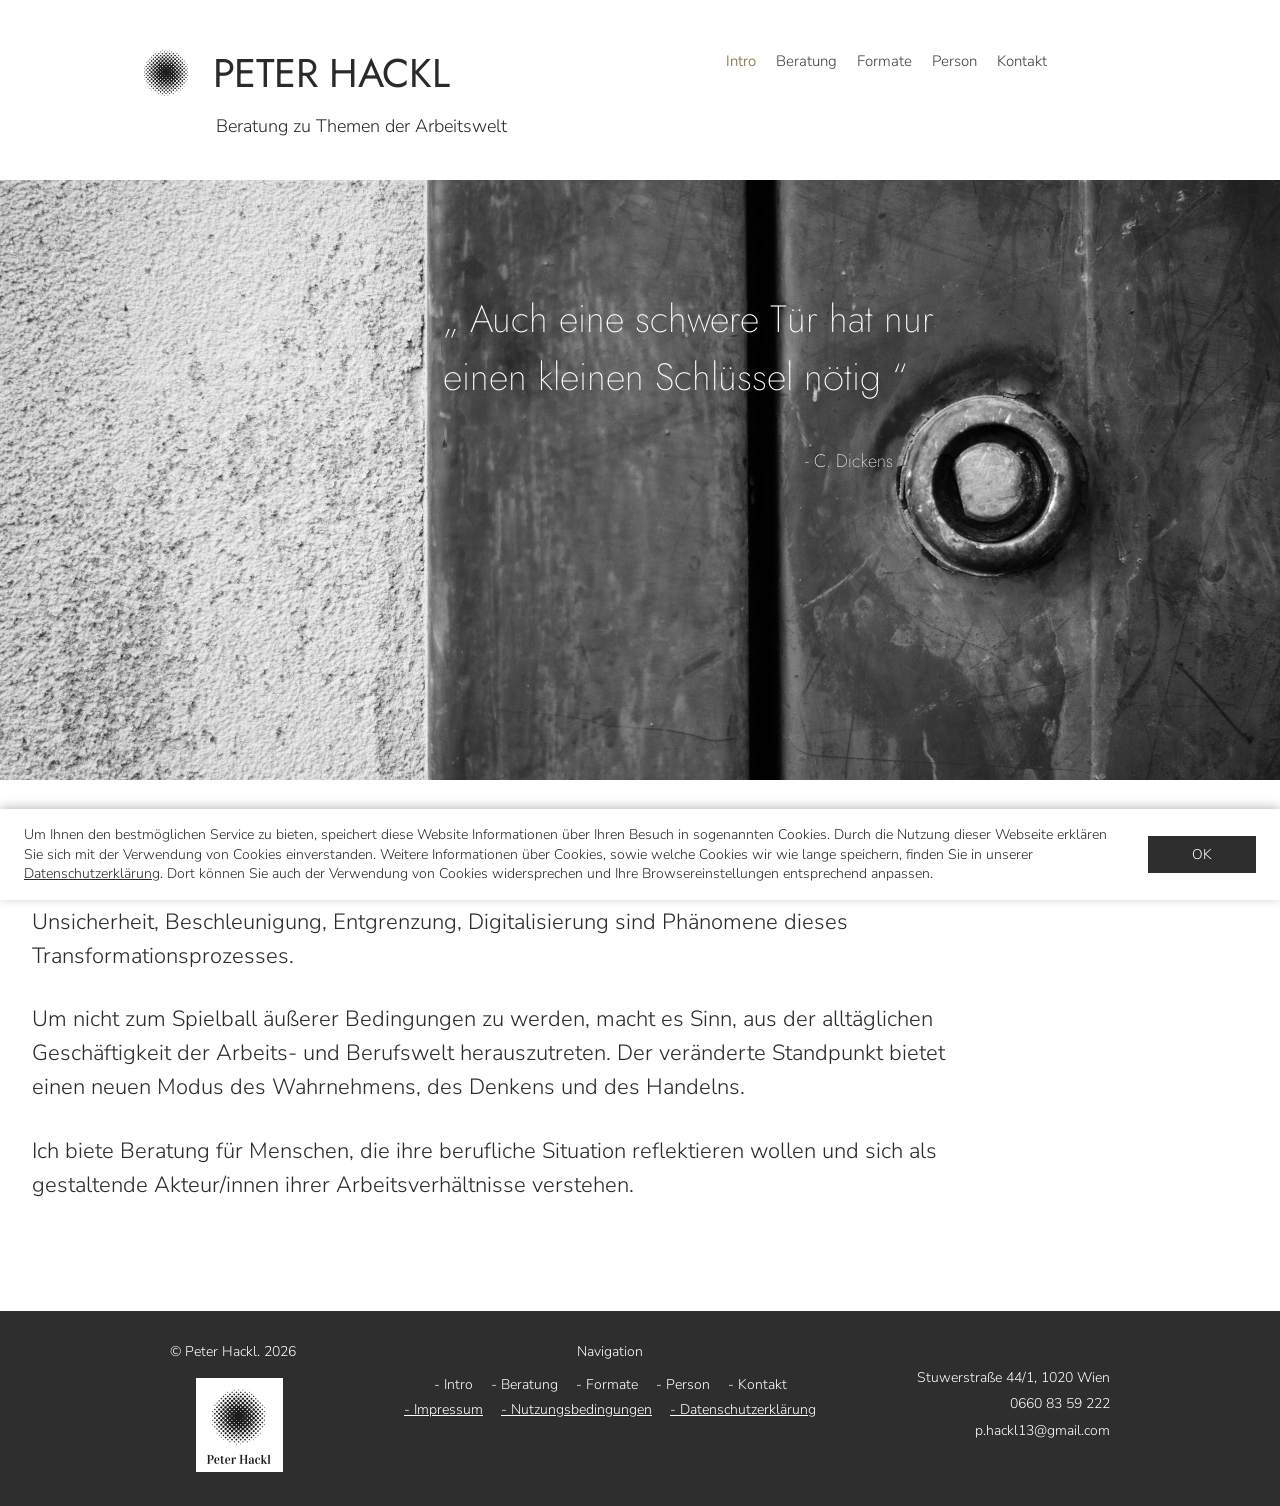
<file: index.html>
<!doctype html>
<html lang="de">
<head>
<meta charset="utf-8">
<meta name="viewport" content="width=device-width,initial-scale=1">
<title>Coaching | Peter Hackl Beratung | Wien</title>
<meta name="description" content="Peter Hackl – Beratung zu Themen der Arbeitswelt: Supervision, Coaching und Coaching für Betriebsräte in Wien.">
<link rel="icon" href="img/logo.png">
<link rel="preconnect" href="https://fonts.googleapis.com">
<link rel="preconnect" href="https://fonts.gstatic.com" crossorigin>
<link href="https://fonts.googleapis.com/css2?family=Jost:wght@300;400&family=Nunito+Sans:wght@300;600&display=swap" rel="stylesheet">
<link rel="stylesheet" href="style.css">
</head>
<body>
<header>
 <div class="wrap">
  <div>
   <a class="brand" href="./"><img src="img/logo.png" alt=""><b>PETER HACKL</b></a>
   <div class="tagline">Beratung zu Themen der Arbeitswelt</div>
  </div>
  <button class="menu-btn" aria-label="Menü" onclick="document.querySelector('nav').classList.toggle('open')">☰</button>
  <nav><a href="./" class=on>Intro</a><div class="dd"><a href="beratung">Beratung</a><div class="sub"><a href="beratung#beratungsverstaendnis">Beratungsverständnis</a><a href="beratung#rahmenbedingungen">Rahmenbedingungen</a></div></div><div class="dd"><a href="formate">Formate</a><div class="sub"><a href="formate#supervision">Supervision</a><a href="formate#coaching">Coaching</a><a href="formate#betriebsraete">Coaching für Betriebsräte</a></div></div><a href="person">Person</a><a href="kontakt">Kontakt</a></nav>
 </div>
</header>


<div class="hero"><blockquote><p>„ Auch eine schwere Tür hat nur einen kleinen Schlüssel nötig “</p><cite>- C. Dickens</cite></blockquote></div>
<main><div class="wrap intro">
 <p>In der modernen Arbeitswelt vollzieht sich ein tiefgreifender Wandel.<br>Unsicherheit, Beschleunigung, Entgrenzung, Digitalisierung sind Phänomene dieses Transformationsprozesses.</p>
 <p>Um nicht zum Spielball äußerer Bedingungen zu werden, macht es Sinn, aus der alltäglichen Geschäftigkeit der Arbeits- und Berufswelt herauszutreten. Der veränderte Standpunkt bietet einen neuen Modus des Wahrnehmens, des Denkens und des Handelns.</p>
 <p>Ich biete Beratung für Menschen, die ihre berufliche Situation reflektieren wollen und sich als gestaltende Akteur/innen ihrer Arbeitsverhältnisse verstehen.</p>
</div></main>
<footer>
 <div class="wrap">
  <div>© Peter Hackl. <span class="yr"></span><img class="logo" src="img/logo-footer.png" alt=""></div>
  <div class="fnav">Navigation<div><a href="./">- Intro</a><a href="beratung">- Beratung</a><a href="formate">- Formate</a><a href="person">- Person</a><a href="kontakt">- Kontakt</a><a href="impressum">- Impressum</a><a href="nutzungsbedingungen">- Nutzungsbedingungen</a><a href="datenschutzerklaerung">- Datenschutzerklärung</a></div></div>
  <div class="fcontact">Stuwerstraße 44/1, 1020 Wien<br><a href="tel:+436608359222">0660 83 59 222</a><br><a href="mailto:p.hackl13@gmail.com">p.hackl13@gmail.com</a></div>
 </div>
</footer>
<script>document.querySelectorAll('.yr').forEach(e=>e.textContent=new Date().getFullYear())</script>
<div class="cookie" id="cookie" hidden><p>Um Ihnen den bestmöglichen Service zu bieten, speichert diese Website Informationen über Ihren Besuch in sogenannten Cookies. Durch die Nutzung dieser Webseite erklären Sie sich mit der Verwendung von Cookies einverstanden. Weitere Informationen über Cookies, sowie welche Cookies wir wie lange speichern, finden Sie in unserer <a href="datenschutzerklaerung">Datenschutzerklärung</a>. Dort können Sie auch der Verwendung von Cookies widersprechen und Ihre Browsereinstellungen entsprechend anpassen.</p><button type="button" id="cookie-ok">OK</button></div>
<script>(function(){var c=document.getElementById('cookie'),s=null;try{s=localStorage.getItem('cookie-ok')}catch(e){}if(!s)c.hidden=false;document.getElementById('cookie-ok').onclick=function(){c.hidden=true;try{localStorage.setItem('cookie-ok','1')}catch(e){}}})()</script>
</body>
</html>
</file>
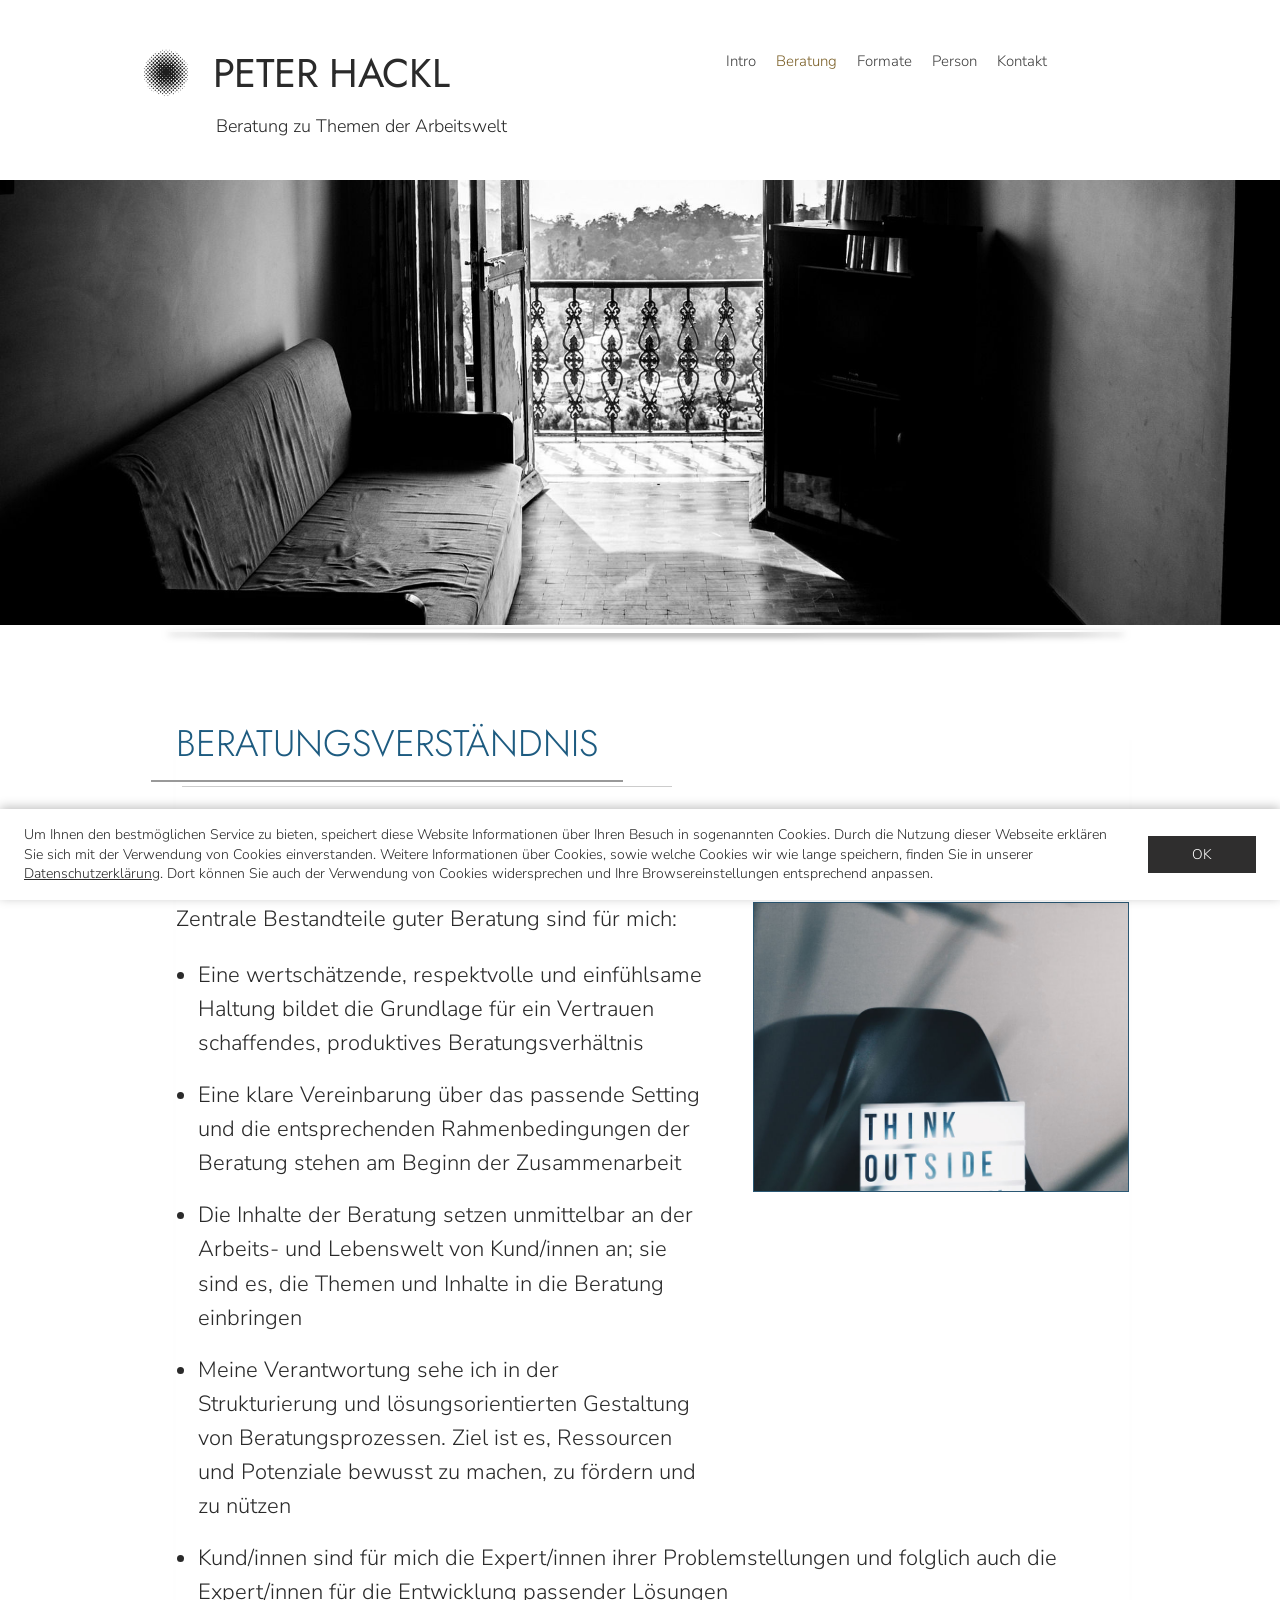
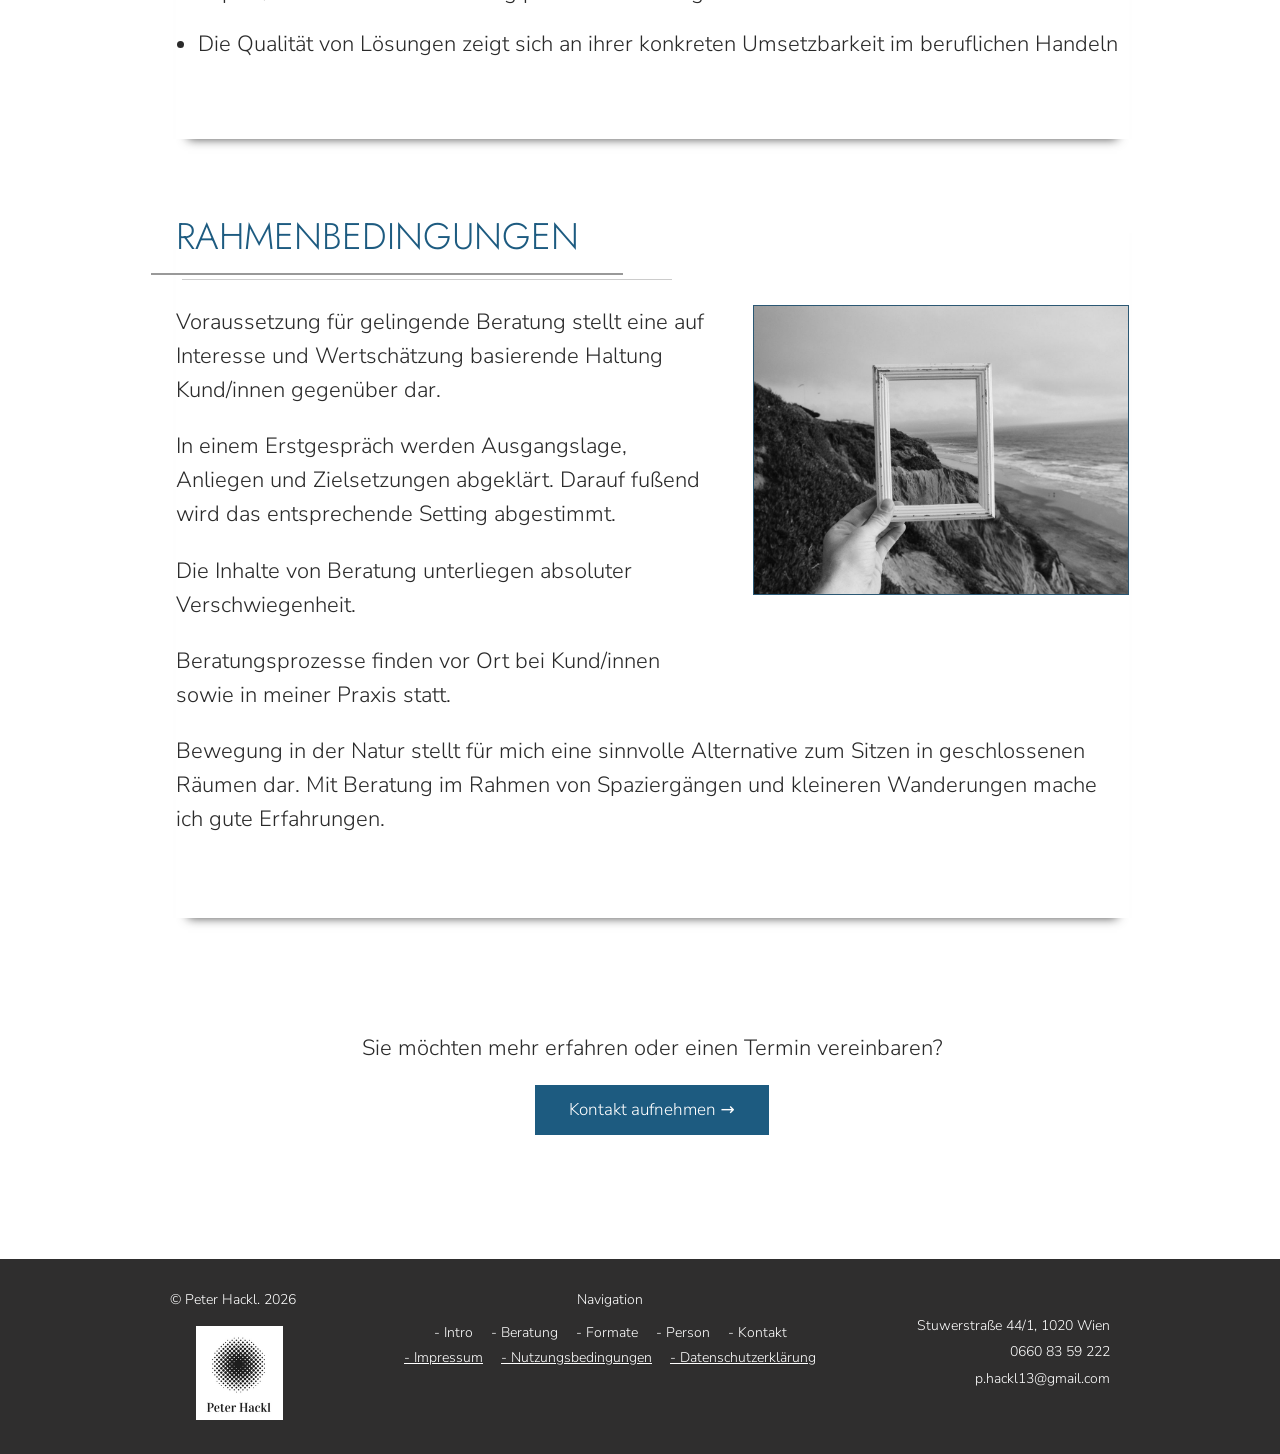
<file: beratung.html>
<!doctype html>
<html lang="de">
<head>
<meta charset="utf-8">
<meta name="viewport" content="width=device-width,initial-scale=1">
<title>Beratung | Peter Hackl</title>
<meta name="description" content="Peter Hackl – Beratung zu Themen der Arbeitswelt: Supervision, Coaching und Coaching für Betriebsräte in Wien.">
<link rel="icon" href="img/logo.png">
<link rel="preconnect" href="https://fonts.googleapis.com">
<link rel="preconnect" href="https://fonts.gstatic.com" crossorigin>
<link href="https://fonts.googleapis.com/css2?family=Jost:wght@300;400&family=Nunito+Sans:wght@300;600&display=swap" rel="stylesheet">
<link rel="stylesheet" href="style.css">
</head>
<body>
<header>
 <div class="wrap">
  <div>
   <a class="brand" href="./"><img src="img/logo.png" alt=""><b>PETER HACKL</b></a>
   <div class="tagline">Beratung zu Themen der Arbeitswelt</div>
  </div>
  <button class="menu-btn" aria-label="Menü" onclick="document.querySelector('nav').classList.toggle('open')">☰</button>
  <nav><a href="./">Intro</a><div class="dd"><a href="beratung" class=on>Beratung</a><div class="sub"><a href="beratung#beratungsverstaendnis">Beratungsverständnis</a><a href="beratung#rahmenbedingungen">Rahmenbedingungen</a></div></div><div class="dd"><a href="formate">Formate</a><div class="sub"><a href="formate#supervision">Supervision</a><a href="formate#coaching">Coaching</a><a href="formate#betriebsraete">Coaching für Betriebsräte</a></div></div><a href="person">Person</a><a href="kontakt">Kontakt</a></nav>
 </div>
</header>
<div class="banner" style="background-image:url(img/banner-beratung.jpg);background-position:center bottom"></div>

<main><div class="wrap">
 <section class="block" id="beratungsverstaendnis">
  <h2>Beratungsverständnis</h2>
  <p class="just">Unter Beratung verstehe ich, Lern- und Erkenntnisprozesse zu fördern und sie für die berufliche Praxis nutzbar zu machen.</p>
  <div class="cols">
   <div>
    <p>Zentrale Bestandteile guter Beratung sind für mich:</p>
    <ul>
     <li>Eine wertschätzende, respektvolle und einfühlsame Haltung bildet die Grundlage für ein Vertrauen schaffendes, produktives Beratungsverhältnis</li>
     <li>Eine klare Vereinbarung über das passende Setting und die entsprechenden Rahmenbedingungen der Beratung stehen am Beginn der Zusammenarbeit</li>
     <li>Die Inhalte der Beratung setzen unmittelbar an der Arbeits- und Lebenswelt von Kund/innen an; sie sind es, die Themen und Inhalte in die Beratung einbringen</li>
     <li>Meine Verantwortung sehe ich in der Strukturierung und lösungsorientierten Gestaltung von Beratungsprozessen. Ziel ist es, Ressourcen und Potenziale bewusst zu machen, zu fördern und zu nützen</li>
    </ul>
   </div>
   <img src="img/beratungsverstaendnis.jpg" alt="Think outside the box">
  </div>
  <ul>
   <li>Kund/innen sind für mich die Expert/innen ihrer Problemstellungen und folglich auch die Expert/innen für die Entwicklung passender Lösungen</li>
   <li>Die Qualität von Lösungen zeigt sich an ihrer konkreten Umsetzbarkeit im beruflichen Handeln</li>
  </ul>
 </section>
 <section class="block" id="rahmenbedingungen">
  <h2>Rahmenbedingungen</h2>
  <div class="cols">
   <div class="just">
    <p>Voraussetzung für gelingende Beratung stellt eine auf Interesse und Wertschätzung basierende Haltung Kund/innen gegenüber dar.</p>
    <p>In einem Erstgespräch werden Ausgangslage, Anliegen und Zielsetzungen abgeklärt. Darauf fußend wird das entsprechende Setting abgestimmt.</p>
    <p>Die Inhalte von Beratung unterliegen absoluter Verschwiegenheit.</p>
    <p>Beratungsprozesse finden vor Ort bei Kund/innen sowie in meiner Praxis statt.</p>
   </div>
   <img src="img/rahmenbedingungen.jpg" alt="Rahmenbedingungen" loading="lazy">
  </div>
  <p class="just">Bewegung in der Natur stellt für mich eine sinnvolle Alternative zum Sitzen in geschlossenen Räumen dar. Mit Beratung im Rahmen von Spaziergängen und kleineren Wanderungen mache ich gute Erfahrungen.</p>
 </section>
<div class="cta"><p>Sie möchten mehr erfahren oder einen Termin vereinbaren?</p><a href="kontakt">Kontakt aufnehmen →</a></div>
</div></main>
<footer>
 <div class="wrap">
  <div>© Peter Hackl. <span class="yr"></span><img class="logo" src="img/logo-footer.png" alt=""></div>
  <div class="fnav">Navigation<div><a href="./">- Intro</a><a href="beratung">- Beratung</a><a href="formate">- Formate</a><a href="person">- Person</a><a href="kontakt">- Kontakt</a><a href="impressum">- Impressum</a><a href="nutzungsbedingungen">- Nutzungsbedingungen</a><a href="datenschutzerklaerung">- Datenschutzerklärung</a></div></div>
  <div class="fcontact">Stuwerstraße 44/1, 1020 Wien<br><a href="tel:+436608359222">0660 83 59 222</a><br><a href="mailto:p.hackl13@gmail.com">p.hackl13@gmail.com</a></div>
 </div>
</footer>
<script>document.querySelectorAll('.yr').forEach(e=>e.textContent=new Date().getFullYear())</script>
<div class="cookie" id="cookie" hidden><p>Um Ihnen den bestmöglichen Service zu bieten, speichert diese Website Informationen über Ihren Besuch in sogenannten Cookies. Durch die Nutzung dieser Webseite erklären Sie sich mit der Verwendung von Cookies einverstanden. Weitere Informationen über Cookies, sowie welche Cookies wir wie lange speichern, finden Sie in unserer <a href="datenschutzerklaerung">Datenschutzerklärung</a>. Dort können Sie auch der Verwendung von Cookies widersprechen und Ihre Browsereinstellungen entsprechend anpassen.</p><button type="button" id="cookie-ok">OK</button></div>
<script>(function(){var c=document.getElementById('cookie'),s=null;try{s=localStorage.getItem('cookie-ok')}catch(e){}if(!s)c.hidden=false;document.getElementById('cookie-ok').onclick=function(){c.hidden=true;try{localStorage.setItem('cookie-ok','1')}catch(e){}}})()</script>
</body>
</html>
</file>
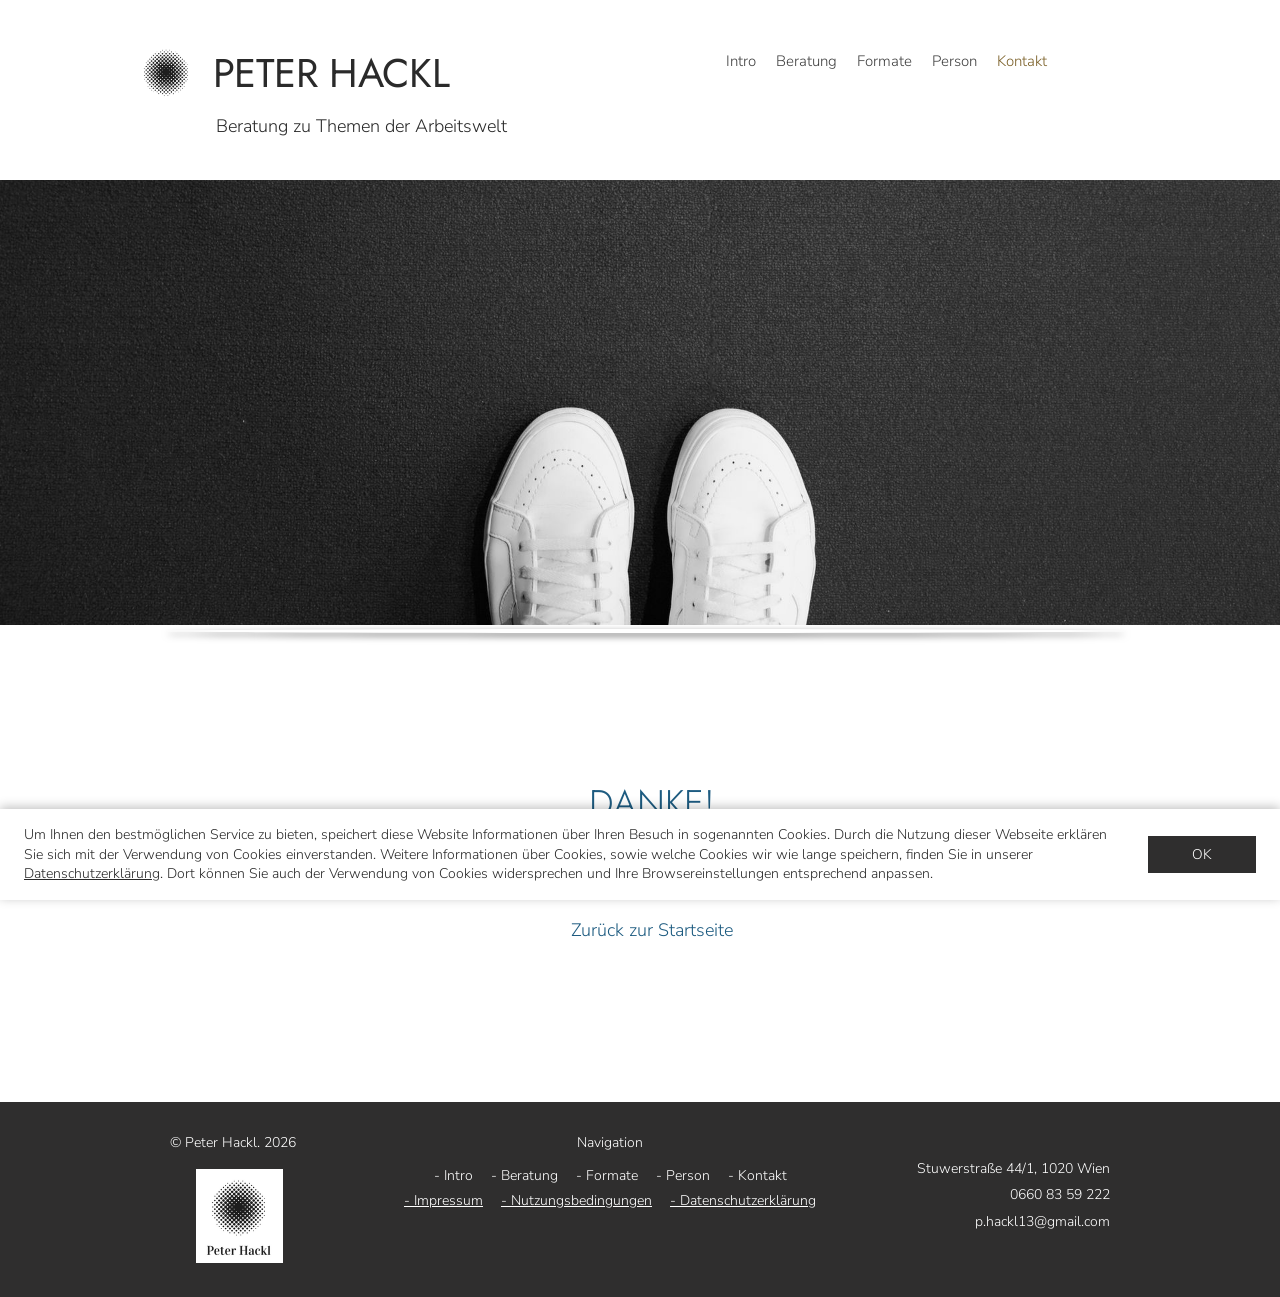
<file: danke.html>
<!doctype html>
<html lang="de">
<head>
<meta charset="utf-8">
<meta name="viewport" content="width=device-width,initial-scale=1">
<title>Danke | Peter Hackl</title>
<meta name="description" content="Peter Hackl – Beratung zu Themen der Arbeitswelt: Supervision, Coaching und Coaching für Betriebsräte in Wien.">
<link rel="icon" href="img/logo.png">
<link rel="preconnect" href="https://fonts.googleapis.com">
<link rel="preconnect" href="https://fonts.gstatic.com" crossorigin>
<link href="https://fonts.googleapis.com/css2?family=Jost:wght@300;400&family=Nunito+Sans:wght@300;600&display=swap" rel="stylesheet">
<link rel="stylesheet" href="style.css">
</head>
<body>
<header>
 <div class="wrap">
  <div>
   <a class="brand" href="./"><img src="img/logo.png" alt=""><b>PETER HACKL</b></a>
   <div class="tagline">Beratung zu Themen der Arbeitswelt</div>
  </div>
  <button class="menu-btn" aria-label="Menü" onclick="document.querySelector('nav').classList.toggle('open')">☰</button>
  <nav><a href="./">Intro</a><div class="dd"><a href="beratung">Beratung</a><div class="sub"><a href="beratung#beratungsverstaendnis">Beratungsverständnis</a><a href="beratung#rahmenbedingungen">Rahmenbedingungen</a></div></div><div class="dd"><a href="formate">Formate</a><div class="sub"><a href="formate#supervision">Supervision</a><a href="formate#coaching">Coaching</a><a href="formate#betriebsraete">Coaching für Betriebsräte</a></div></div><a href="person">Person</a><a href="kontakt" class=on>Kontakt</a></nav>
 </div>
</header>
<div class="banner" style="background-image:url(img/banner-kontakt.jpg);background-position:center bottom"></div>

<main><div class="wrap" style="text-align:center;padding:60px 20px">
 <h2>Danke!</h2><p>Ihre Nachricht wurde gesendet. Ich melde mich in Kürze bei Ihnen.</p><p><a href="./" style="color:var(--blue)">Zurück zur Startseite</a></p>
</div></main>
<footer>
 <div class="wrap">
  <div>© Peter Hackl. <span class="yr"></span><img class="logo" src="img/logo-footer.png" alt=""></div>
  <div class="fnav">Navigation<div><a href="./">- Intro</a><a href="beratung">- Beratung</a><a href="formate">- Formate</a><a href="person">- Person</a><a href="kontakt">- Kontakt</a><a href="impressum">- Impressum</a><a href="nutzungsbedingungen">- Nutzungsbedingungen</a><a href="datenschutzerklaerung">- Datenschutzerklärung</a></div></div>
  <div class="fcontact">Stuwerstraße 44/1, 1020 Wien<br><a href="tel:+436608359222">0660 83 59 222</a><br><a href="mailto:p.hackl13@gmail.com">p.hackl13@gmail.com</a></div>
 </div>
</footer>
<script>document.querySelectorAll('.yr').forEach(e=>e.textContent=new Date().getFullYear())</script>
<div class="cookie" id="cookie" hidden><p>Um Ihnen den bestmöglichen Service zu bieten, speichert diese Website Informationen über Ihren Besuch in sogenannten Cookies. Durch die Nutzung dieser Webseite erklären Sie sich mit der Verwendung von Cookies einverstanden. Weitere Informationen über Cookies, sowie welche Cookies wir wie lange speichern, finden Sie in unserer <a href="datenschutzerklaerung">Datenschutzerklärung</a>. Dort können Sie auch der Verwendung von Cookies widersprechen und Ihre Browsereinstellungen entsprechend anpassen.</p><button type="button" id="cookie-ok">OK</button></div>
<script>(function(){var c=document.getElementById('cookie'),s=null;try{s=localStorage.getItem('cookie-ok')}catch(e){}if(!s)c.hidden=false;document.getElementById('cookie-ok').onclick=function(){c.hidden=true;try{localStorage.setItem('cookie-ok','1')}catch(e){}}})()</script>
</body>
</html>
</file>
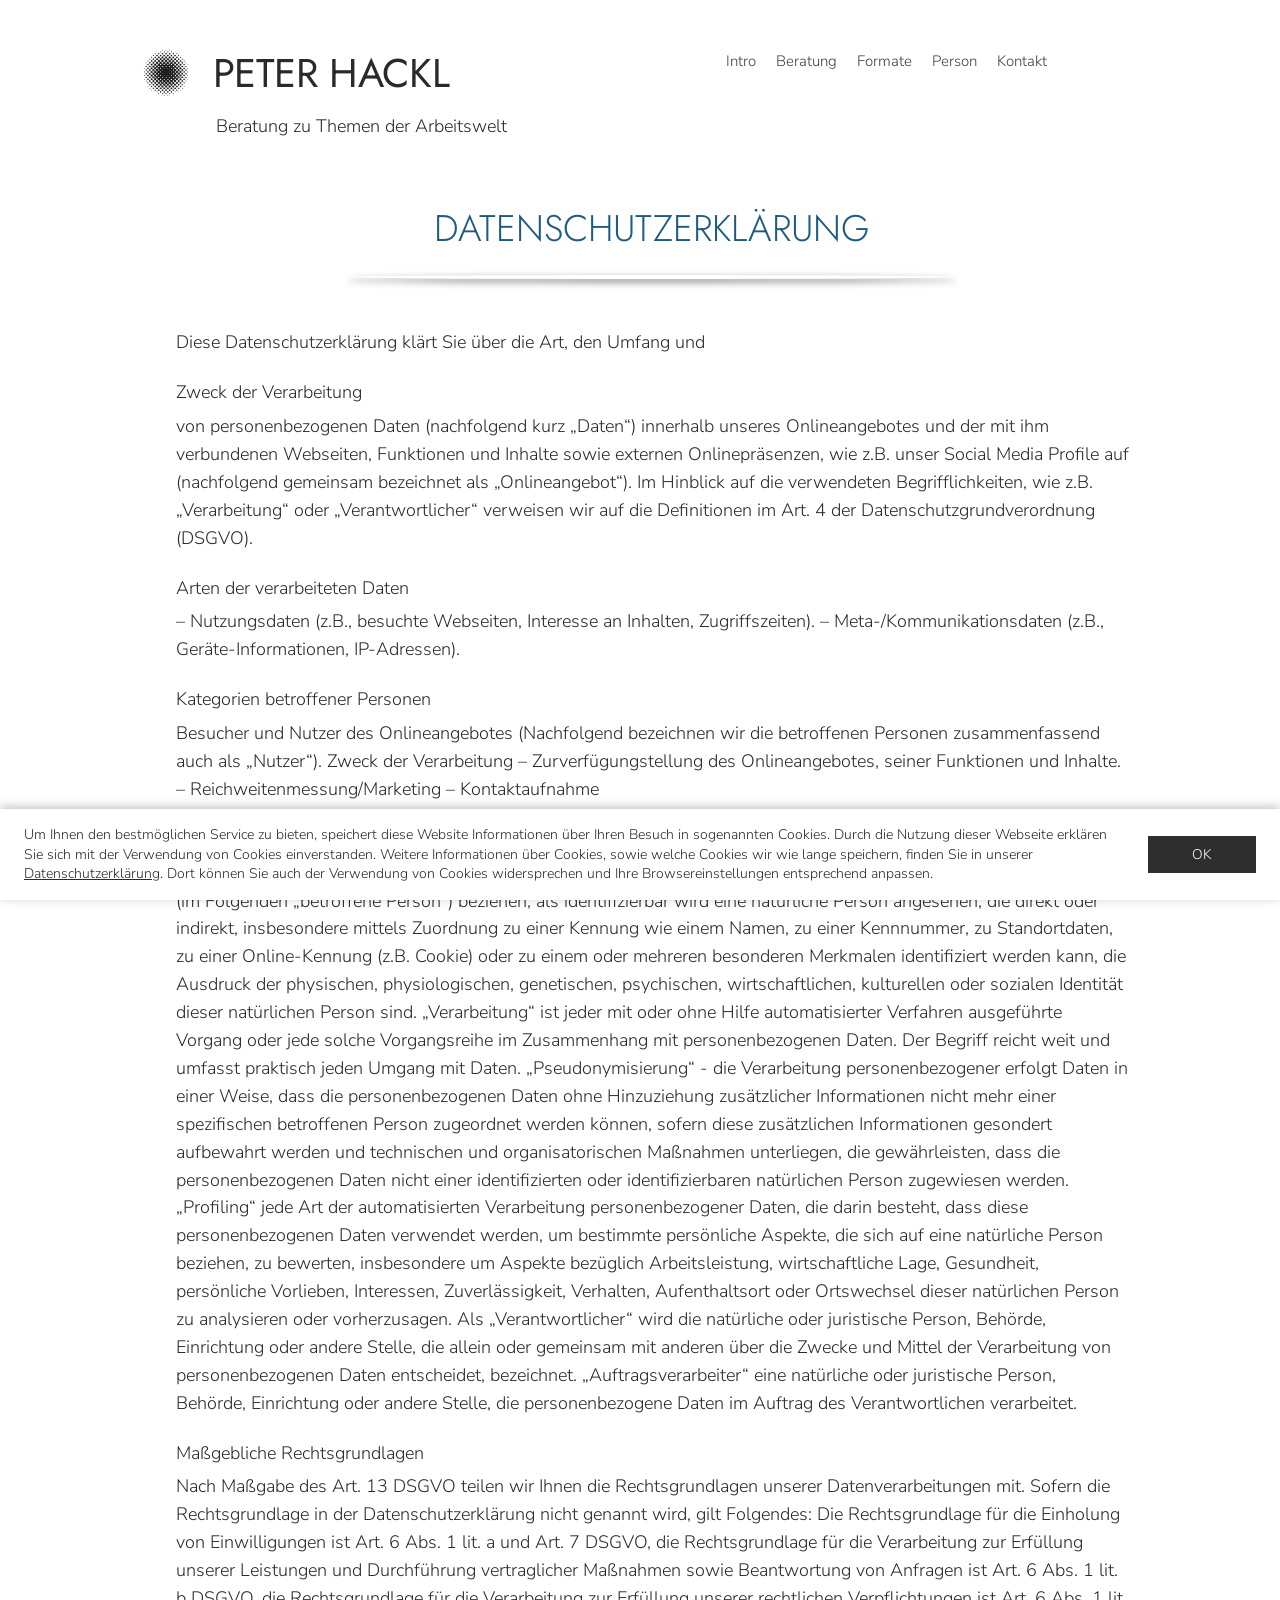
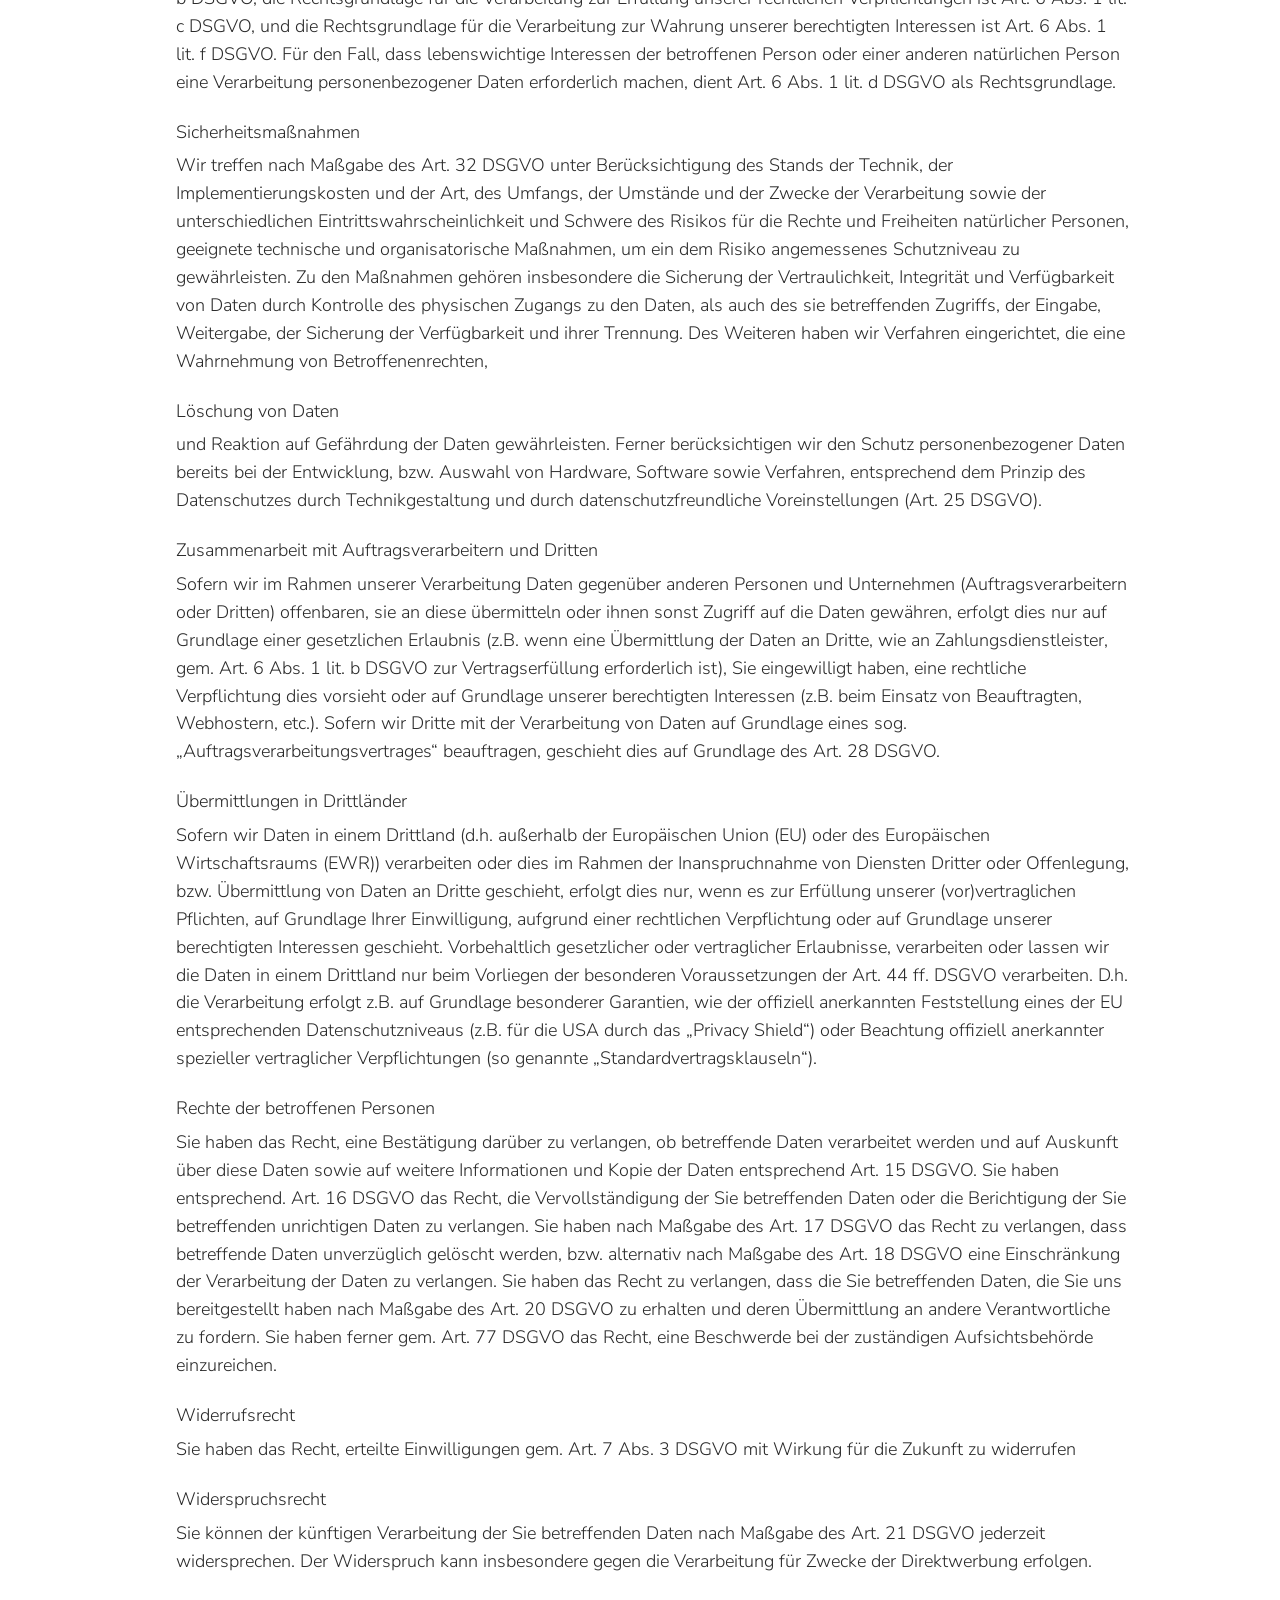
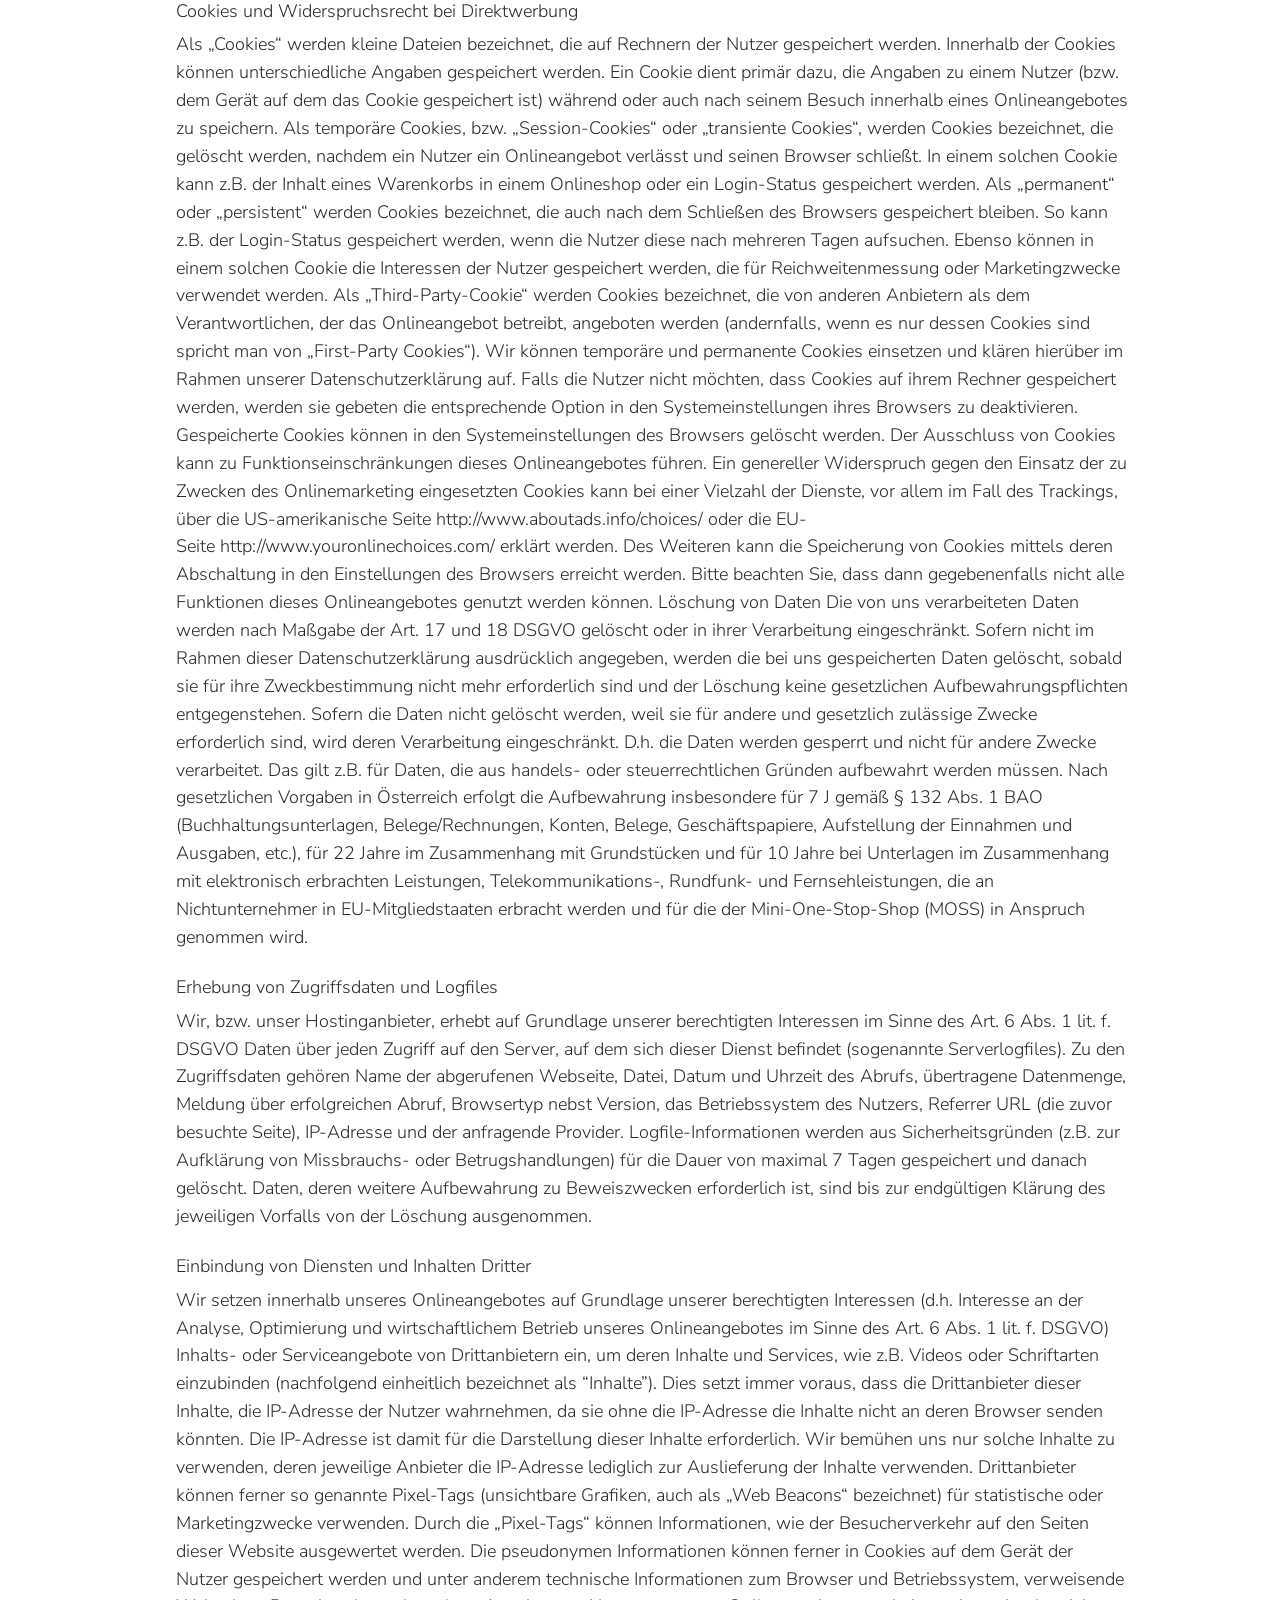
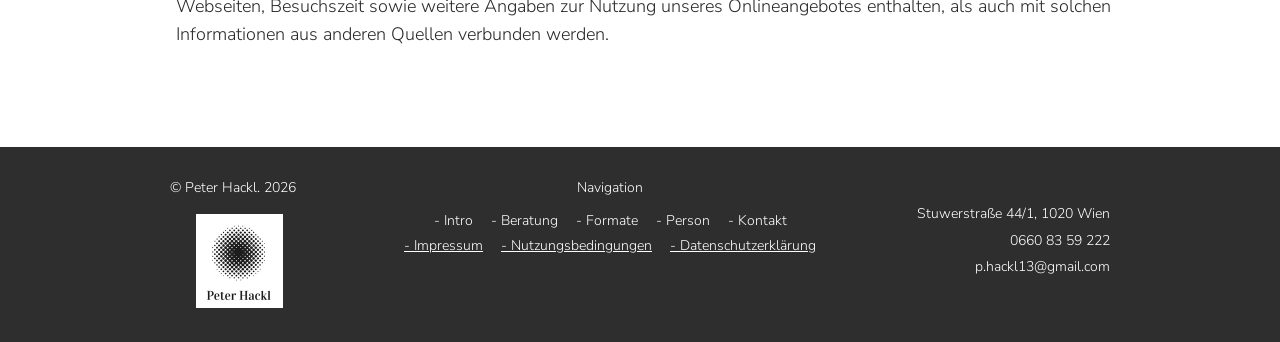
<file: datenschutzerklaerung.html>
<!doctype html>
<html lang="de">
<head>
<meta charset="utf-8">
<meta name="viewport" content="width=device-width,initial-scale=1">
<title>Datenschutzerklärung | Peter Hackl</title>
<meta name="description" content="Peter Hackl – Beratung zu Themen der Arbeitswelt: Supervision, Coaching und Coaching für Betriebsräte in Wien.">
<link rel="icon" href="img/logo.png">
<link rel="preconnect" href="https://fonts.googleapis.com">
<link rel="preconnect" href="https://fonts.gstatic.com" crossorigin>
<link href="https://fonts.googleapis.com/css2?family=Jost:wght@300;400&family=Nunito+Sans:wght@300;600&display=swap" rel="stylesheet">
<link rel="stylesheet" href="style.css">
</head>
<body>
<header>
 <div class="wrap">
  <div>
   <a class="brand" href="./"><img src="img/logo.png" alt=""><b>PETER HACKL</b></a>
   <div class="tagline">Beratung zu Themen der Arbeitswelt</div>
  </div>
  <button class="menu-btn" aria-label="Menü" onclick="document.querySelector('nav').classList.toggle('open')">☰</button>
  <nav><a href="./">Intro</a><div class="dd"><a href="beratung">Beratung</a><div class="sub"><a href="beratung#beratungsverstaendnis">Beratungsverständnis</a><a href="beratung#rahmenbedingungen">Rahmenbedingungen</a></div></div><div class="dd"><a href="formate">Formate</a><div class="sub"><a href="formate#supervision">Supervision</a><a href="formate#coaching">Coaching</a><a href="formate#betriebsraete">Coaching für Betriebsräte</a></div></div><a href="person">Person</a><a href="kontakt">Kontakt</a></nav>
 </div>
</header>

<main><div class="wrap legal"><h2>Datenschutzerklärung</h2><p>Diese Datenschutzerklärung klärt Sie über die Art, den Umfang und </p><h3>Zweck der Verarbeitung</h3><p> von personenbezogenen Daten (nachfolgend kurz „Daten“) innerhalb unseres Onlineangebotes und der mit ihm verbundenen Webseiten, Funktionen und Inhalte sowie externen Onlinepräsenzen, wie z.B. unser Social Media Profile auf (nachfolgend gemeinsam bezeichnet als „Onlineangebot“). Im Hinblick auf die verwendeten Begrifflichkeiten, wie z.B. „Verarbeitung“ oder „Verantwortlicher“ verweisen wir auf die Definitionen im Art. 4 der Datenschutzgrundverordnung (DSGVO). </p><h3>Arten der verarbeiteten Daten</h3><p> – Nutzungsdaten (z.B., besuchte Webseiten, Interesse an Inhalten, Zugriffszeiten). – Meta-/Kommunikationsdaten (z.B., Geräte-Informationen, IP-Adressen). </p><h3>Kategorien betroffener Personen</h3><p> Besucher und Nutzer des Onlineangebotes (Nachfolgend bezeichnen wir die betroffenen Personen zusammenfassend auch als „Nutzer“). Zweck der Verarbeitung – Zurverfügungstellung des Onlineangebotes, seiner Funktionen und Inhalte. – Reichweitenmessung/Marketing – Kontaktaufnahme </p><h3>Verwendete Begrifflichkeiten</h3><p> „Personenbezogene Daten“ sind alle Informationen, die sich auf eine identifizierte oder identifizierbare natürliche Person (im Folgenden „betroffene Person“) beziehen; als identifizierbar wird eine natürliche Person angesehen, die direkt oder indirekt, insbesondere mittels Zuordnung zu einer Kennung wie einem Namen, zu einer Kennnummer, zu Standortdaten, zu einer Online-Kennung (z.B. Cookie) oder zu einem oder mehreren besonderen Merkmalen identifiziert werden kann, die Ausdruck der physischen, physiologischen, genetischen, psychischen, wirtschaftlichen, kulturellen oder sozialen Identität dieser natürlichen Person sind. „Verarbeitung“ ist jeder mit oder ohne Hilfe automatisierter Verfahren ausgeführte Vorgang oder jede solche Vorgangsreihe im Zusammenhang mit personenbezogenen Daten. Der Begriff reicht weit und umfasst praktisch jeden Umgang mit Daten. „Pseudonymisierung“ - die Verarbeitung personenbezogener erfolgt Daten in einer Weise, dass die personenbezogenen Daten ohne Hinzuziehung zusätzlicher Informationen nicht mehr einer spezifischen betroffenen Person zugeordnet werden können, sofern diese zusätzlichen Informationen gesondert aufbewahrt werden und technischen und organisatorischen Maßnahmen unterliegen, die gewährleisten, dass die personenbezogenen Daten nicht einer identifizierten oder identifizierbaren natürlichen Person zugewiesen werden. „Profiling“ jede Art der automatisierten Verarbeitung personenbezogener Daten, die darin besteht, dass diese personenbezogenen Daten verwendet werden, um bestimmte persönliche Aspekte, die sich auf eine natürliche Person beziehen, zu bewerten, insbesondere um Aspekte bezüglich Arbeitsleistung, wirtschaftliche Lage, Gesundheit, persönliche Vorlieben, Interessen, Zuverlässigkeit, Verhalten, Aufenthaltsort oder Ortswechsel dieser natürlichen Person zu analysieren oder vorherzusagen. Als „Verantwortlicher“ wird die natürliche oder juristische Person, Behörde, Einrichtung oder andere Stelle, die allein oder gemeinsam mit anderen über die Zwecke und Mittel der Verarbeitung von personenbezogenen Daten entscheidet, bezeichnet. „Auftragsverarbeiter“ eine natürliche oder juristische Person, Behörde, Einrichtung oder andere Stelle, die personenbezogene Daten im Auftrag des Verantwortlichen verarbeitet. </p><h3>Maßgebliche Rechtsgrundlagen</h3><p> Nach Maßgabe des Art. 13 DSGVO teilen wir Ihnen die Rechtsgrundlagen unserer Datenverarbeitungen mit. Sofern die Rechtsgrundlage in der Datenschutzerklärung nicht genannt wird, gilt Folgendes: Die Rechtsgrundlage für die Einholung von Einwilligungen ist Art. 6 Abs. 1 lit. a und Art. 7 DSGVO, die Rechtsgrundlage für die Verarbeitung zur Erfüllung unserer Leistungen und Durchführung vertraglicher Maßnahmen sowie Beantwortung von Anfragen ist Art. 6 Abs. 1 lit. b DSGVO, die Rechtsgrundlage für die Verarbeitung zur Erfüllung unserer rechtlichen Verpflichtungen ist Art. 6 Abs. 1 lit. c DSGVO, und die Rechtsgrundlage für die Verarbeitung zur Wahrung unserer berechtigten Interessen ist Art. 6 Abs. 1 lit. f DSGVO. Für den Fall, dass lebenswichtige Interessen der betroffenen Person oder einer anderen natürlichen Person eine Verarbeitung personenbezogener Daten erforderlich machen, dient Art. 6 Abs. 1 lit. d DSGVO als Rechtsgrundlage. </p><h3>Sicherheitsmaßnahmen</h3><p> Wir treffen nach Maßgabe des Art. 32 DSGVO unter Berücksichtigung des Stands der Technik, der Implementierungskosten und der Art, des Umfangs, der Umstände und der Zwecke der Verarbeitung sowie der unterschiedlichen Eintrittswahrscheinlichkeit und Schwere des Risikos für die Rechte und Freiheiten natürlicher Personen, geeignete technische und organisatorische Maßnahmen, um ein dem Risiko angemessenes Schutzniveau zu gewährleisten. Zu den Maßnahmen gehören insbesondere die Sicherung der Vertraulichkeit, Integrität und Verfügbarkeit von Daten durch Kontrolle des physischen Zugangs zu den Daten, als auch des sie betreffenden Zugriffs, der Eingabe, Weitergabe, der Sicherung der Verfügbarkeit und ihrer Trennung. Des Weiteren haben wir Verfahren eingerichtet, die eine Wahrnehmung von Betroffenenrechten, </p><h3>Löschung von Daten</h3><p> und Reaktion auf Gefährdung der Daten gewährleisten. Ferner berücksichtigen wir den Schutz personenbezogener Daten bereits bei der Entwicklung, bzw. Auswahl von Hardware, Software sowie Verfahren, entsprechend dem Prinzip des Datenschutzes durch Technikgestaltung und durch datenschutzfreundliche Voreinstellungen (Art. 25 DSGVO). </p><h3>Zusammenarbeit mit Auftragsverarbeitern und Dritten</h3><p> Sofern wir im Rahmen unserer Verarbeitung Daten gegenüber anderen Personen und Unternehmen (Auftragsverarbeitern oder Dritten) offenbaren, sie an diese übermitteln oder ihnen sonst Zugriff auf die Daten gewähren, erfolgt dies nur auf Grundlage einer gesetzlichen Erlaubnis (z.B. wenn eine Übermittlung der Daten an Dritte, wie an Zahlungsdienstleister, gem. Art. 6 Abs. 1 lit. b DSGVO zur Vertragserfüllung erforderlich ist), Sie eingewilligt haben, eine rechtliche Verpflichtung dies vorsieht oder auf Grundlage unserer berechtigten Interessen (z.B. beim Einsatz von Beauftragten, Webhostern, etc.). Sofern wir Dritte mit der Verarbeitung von Daten auf Grundlage eines sog. „Auftragsverarbeitungsvertrages“ beauftragen, geschieht dies auf Grundlage des Art. 28 DSGVO. </p><h3>Übermittlungen in Drittländer</h3><p> Sofern wir Daten in einem Drittland (d.h. außerhalb der Europäischen Union (EU) oder des Europäischen Wirtschaftsraums (EWR)) verarbeiten oder dies im Rahmen der Inanspruchnahme von Diensten Dritter oder Offenlegung, bzw. Übermittlung von Daten an Dritte geschieht, erfolgt dies nur, wenn es zur Erfüllung unserer (vor)vertraglichen Pflichten, auf Grundlage Ihrer Einwilligung, aufgrund einer rechtlichen Verpflichtung oder auf Grundlage unserer berechtigten Interessen geschieht. Vorbehaltlich gesetzlicher oder vertraglicher Erlaubnisse, verarbeiten oder lassen wir die Daten in einem Drittland nur beim Vorliegen der besonderen Voraussetzungen der Art. 44 ff. DSGVO verarbeiten. D.h. die Verarbeitung erfolgt z.B. auf Grundlage besonderer Garantien, wie der offiziell anerkannten Feststellung eines der EU entsprechenden Datenschutzniveaus (z.B. für die USA durch das „Privacy Shield“) oder Beachtung offiziell anerkannter spezieller vertraglicher Verpflichtungen (so genannte „Standardvertragsklauseln“). </p><h3>Rechte der betroffenen Personen</h3><p> Sie haben das Recht, eine Bestätigung darüber zu verlangen, ob betreffende Daten verarbeitet werden und auf Auskunft über diese Daten sowie auf weitere Informationen und Kopie der Daten entsprechend Art. 15 DSGVO. Sie haben entsprechend. Art. 16 DSGVO das Recht, die Vervollständigung der Sie betreffenden Daten oder die Berichtigung der Sie betreffenden unrichtigen Daten zu verlangen. Sie haben nach Maßgabe des Art. 17 DSGVO das Recht zu verlangen, dass betreffende Daten unverzüglich gelöscht werden, bzw. alternativ nach Maßgabe des Art. 18 DSGVO eine Einschränkung der Verarbeitung der Daten zu verlangen. Sie haben das Recht zu verlangen, dass die Sie betreffenden Daten, die Sie uns bereitgestellt haben nach Maßgabe des Art. 20 DSGVO zu erhalten und deren Übermittlung an andere Verantwortliche zu fordern. Sie haben ferner gem. Art. 77 DSGVO das Recht, eine Beschwerde bei der zuständigen Aufsichtsbehörde einzureichen. </p><h3>Widerrufsrecht</h3><p> Sie haben das Recht, erteilte Einwilligungen gem. Art. 7 Abs. 3 DSGVO mit Wirkung für die Zukunft zu widerrufen </p><h3>Widerspruchsrecht</h3><p> Sie können der künftigen Verarbeitung der Sie betreffenden Daten nach Maßgabe des Art. 21 DSGVO jederzeit widersprechen. Der Widerspruch kann insbesondere gegen die Verarbeitung für Zwecke der Direktwerbung erfolgen. </p><h3>Cookies und Widerspruchsrecht bei Direktwerbung</h3><p> Als „Cookies“ werden kleine Dateien bezeichnet, die auf Rechnern der Nutzer gespeichert werden. Innerhalb der Cookies können unterschiedliche Angaben gespeichert werden. Ein Cookie dient primär dazu, die Angaben zu einem Nutzer (bzw. dem Gerät auf dem das Cookie gespeichert ist) während oder auch nach seinem Besuch innerhalb eines Onlineangebotes zu speichern. Als temporäre Cookies, bzw. „Session-Cookies“ oder „transiente Cookies“, werden Cookies bezeichnet, die gelöscht werden, nachdem ein Nutzer ein Onlineangebot verlässt und seinen Browser schließt. In einem solchen Cookie kann z.B. der Inhalt eines Warenkorbs in einem Onlineshop oder ein Login-Status gespeichert werden. Als „permanent“ oder „persistent“ werden Cookies bezeichnet, die auch nach dem Schließen des Browsers gespeichert bleiben. So kann z.B. der Login-Status gespeichert werden, wenn die Nutzer diese nach mehreren Tagen aufsuchen. Ebenso können in einem solchen Cookie die Interessen der Nutzer gespeichert werden, die für Reichweitenmessung oder Marketingzwecke verwendet werden. Als „Third-Party-Cookie“ werden Cookies bezeichnet, die von anderen Anbietern als dem Verantwortlichen, der das Onlineangebot betreibt, angeboten werden (andernfalls, wenn es nur dessen Cookies sind spricht man von „First-Party Cookies“). Wir können temporäre und permanente Cookies einsetzen und klären hierüber im Rahmen unserer Datenschutzerklärung auf. Falls die Nutzer nicht möchten, dass Cookies auf ihrem Rechner gespeichert werden, werden sie gebeten die entsprechende Option in den Systemeinstellungen ihres Browsers zu deaktivieren. Gespeicherte Cookies können in den Systemeinstellungen des Browsers gelöscht werden. Der Ausschluss von Cookies kann zu Funktionseinschränkungen dieses Onlineangebotes führen. Ein genereller Widerspruch gegen den Einsatz der zu Zwecken des Onlinemarketing eingesetzten Cookies kann bei einer Vielzahl der Dienste, vor allem im Fall des Trackings, über die US-amerikanische Seite http://www.aboutads.info/choices/ oder die EU-Seite http://www.youronlinechoices.com/ erklärt werden. Des Weiteren kann die Speicherung von Cookies mittels deren Abschaltung in den Einstellungen des Browsers erreicht werden. Bitte beachten Sie, dass dann gegebenenfalls nicht alle Funktionen dieses Onlineangebotes genutzt werden können. Löschung von Daten Die von uns verarbeiteten Daten werden nach Maßgabe der Art. 17 und 18 DSGVO gelöscht oder in ihrer Verarbeitung eingeschränkt. Sofern nicht im Rahmen dieser Datenschutzerklärung ausdrücklich angegeben, werden die bei uns gespeicherten Daten gelöscht, sobald sie für ihre Zweckbestimmung nicht mehr erforderlich sind und der Löschung keine gesetzlichen Aufbewahrungspflichten entgegenstehen. Sofern die Daten nicht gelöscht werden, weil sie für andere und gesetzlich zulässige Zwecke erforderlich sind, wird deren Verarbeitung eingeschränkt. D.h. die Daten werden gesperrt und nicht für andere Zwecke verarbeitet. Das gilt z.B. für Daten, die aus handels- oder steuerrechtlichen Gründen aufbewahrt werden müssen. Nach gesetzlichen Vorgaben in Österreich erfolgt die Aufbewahrung insbesondere für 7 J gemäß § 132 Abs. 1 BAO (Buchhaltungsunterlagen, Belege/Rechnungen, Konten, Belege, Geschäftspapiere, Aufstellung der Einnahmen und Ausgaben, etc.), für 22 Jahre im Zusammenhang mit Grundstücken und für 10 Jahre bei Unterlagen im Zusammenhang mit elektronisch erbrachten Leistungen, Telekommunikations-, Rundfunk- und Fernsehleistungen, die an Nichtunternehmer in EU-Mitgliedstaaten erbracht werden und für die der Mini-One-Stop-Shop (MOSS) in Anspruch genommen wird. </p><h3>Erhebung von Zugriffsdaten und Logfiles</h3><p> Wir, bzw. unser Hostinganbieter, erhebt auf Grundlage unserer berechtigten Interessen im Sinne des Art. 6 Abs. 1 lit. f. DSGVO Daten über jeden Zugriff auf den Server, auf dem sich dieser Dienst befindet (sogenannte Serverlogfiles). Zu den Zugriffsdaten gehören Name der abgerufenen Webseite, Datei, Datum und Uhrzeit des Abrufs, übertragene Datenmenge, Meldung über erfolgreichen Abruf, Browsertyp nebst Version, das Betriebssystem des Nutzers, Referrer URL (die zuvor besuchte Seite), IP-Adresse und der anfragende Provider. Logfile-Informationen werden aus Sicherheitsgründen (z.B. zur Aufklärung von Missbrauchs- oder Betrugshandlungen) für die Dauer von maximal 7 Tagen gespeichert und danach gelöscht. Daten, deren weitere Aufbewahrung zu Beweiszwecken erforderlich ist, sind bis zur endgültigen Klärung des jeweiligen Vorfalls von der Löschung ausgenommen. </p><h3>Einbindung von Diensten und Inhalten Dritter</h3><p> Wir setzen innerhalb unseres Onlineangebotes auf Grundlage unserer berechtigten Interessen (d.h. Interesse an der Analyse, Optimierung und wirtschaftlichem Betrieb unseres Onlineangebotes im Sinne des Art. 6 Abs. 1 lit. f. DSGVO) Inhalts- oder Serviceangebote von Drittanbietern ein, um deren Inhalte und Services, wie z.B. Videos oder Schriftarten einzubinden (nachfolgend einheitlich bezeichnet als “Inhalte”). Dies setzt immer voraus, dass die Drittanbieter dieser Inhalte, die IP-Adresse der Nutzer wahrnehmen, da sie ohne die IP-Adresse die Inhalte nicht an deren Browser senden könnten. Die IP-Adresse ist damit für die Darstellung dieser Inhalte erforderlich. Wir bemühen uns nur solche Inhalte zu verwenden, deren jeweilige Anbieter die IP-Adresse lediglich zur Auslieferung der Inhalte verwenden. Drittanbieter können ferner so genannte Pixel-Tags (unsichtbare Grafiken, auch als „Web Beacons“ bezeichnet) für statistische oder Marketingzwecke verwenden. Durch die „Pixel-Tags“ können Informationen, wie der Besucherverkehr auf den Seiten dieser Website ausgewertet werden. Die pseudonymen Informationen können ferner in Cookies auf dem Gerät der Nutzer gespeichert werden und unter anderem technische Informationen zum Browser und Betriebssystem, verweisende Webseiten, Besuchszeit sowie weitere Angaben zur Nutzung unseres Onlineangebotes enthalten, als auch mit solchen Informationen aus anderen Quellen verbunden werden.</p>
</div></main>
<footer>
 <div class="wrap">
  <div>© Peter Hackl. <span class="yr"></span><img class="logo" src="img/logo-footer.png" alt=""></div>
  <div class="fnav">Navigation<div><a href="./">- Intro</a><a href="beratung">- Beratung</a><a href="formate">- Formate</a><a href="person">- Person</a><a href="kontakt">- Kontakt</a><a href="impressum">- Impressum</a><a href="nutzungsbedingungen">- Nutzungsbedingungen</a><a href="datenschutzerklaerung">- Datenschutzerklärung</a></div></div>
  <div class="fcontact">Stuwerstraße 44/1, 1020 Wien<br><a href="tel:+436608359222">0660 83 59 222</a><br><a href="mailto:p.hackl13@gmail.com">p.hackl13@gmail.com</a></div>
 </div>
</footer>
<script>document.querySelectorAll('.yr').forEach(e=>e.textContent=new Date().getFullYear())</script>
<div class="cookie" id="cookie" hidden><p>Um Ihnen den bestmöglichen Service zu bieten, speichert diese Website Informationen über Ihren Besuch in sogenannten Cookies. Durch die Nutzung dieser Webseite erklären Sie sich mit der Verwendung von Cookies einverstanden. Weitere Informationen über Cookies, sowie welche Cookies wir wie lange speichern, finden Sie in unserer <a href="datenschutzerklaerung">Datenschutzerklärung</a>. Dort können Sie auch der Verwendung von Cookies widersprechen und Ihre Browsereinstellungen entsprechend anpassen.</p><button type="button" id="cookie-ok">OK</button></div>
<script>(function(){var c=document.getElementById('cookie'),s=null;try{s=localStorage.getItem('cookie-ok')}catch(e){}if(!s)c.hidden=false;document.getElementById('cookie-ok').onclick=function(){c.hidden=true;try{localStorage.setItem('cookie-ok','1')}catch(e){}}})()</script>
</body>
</html>
</file>
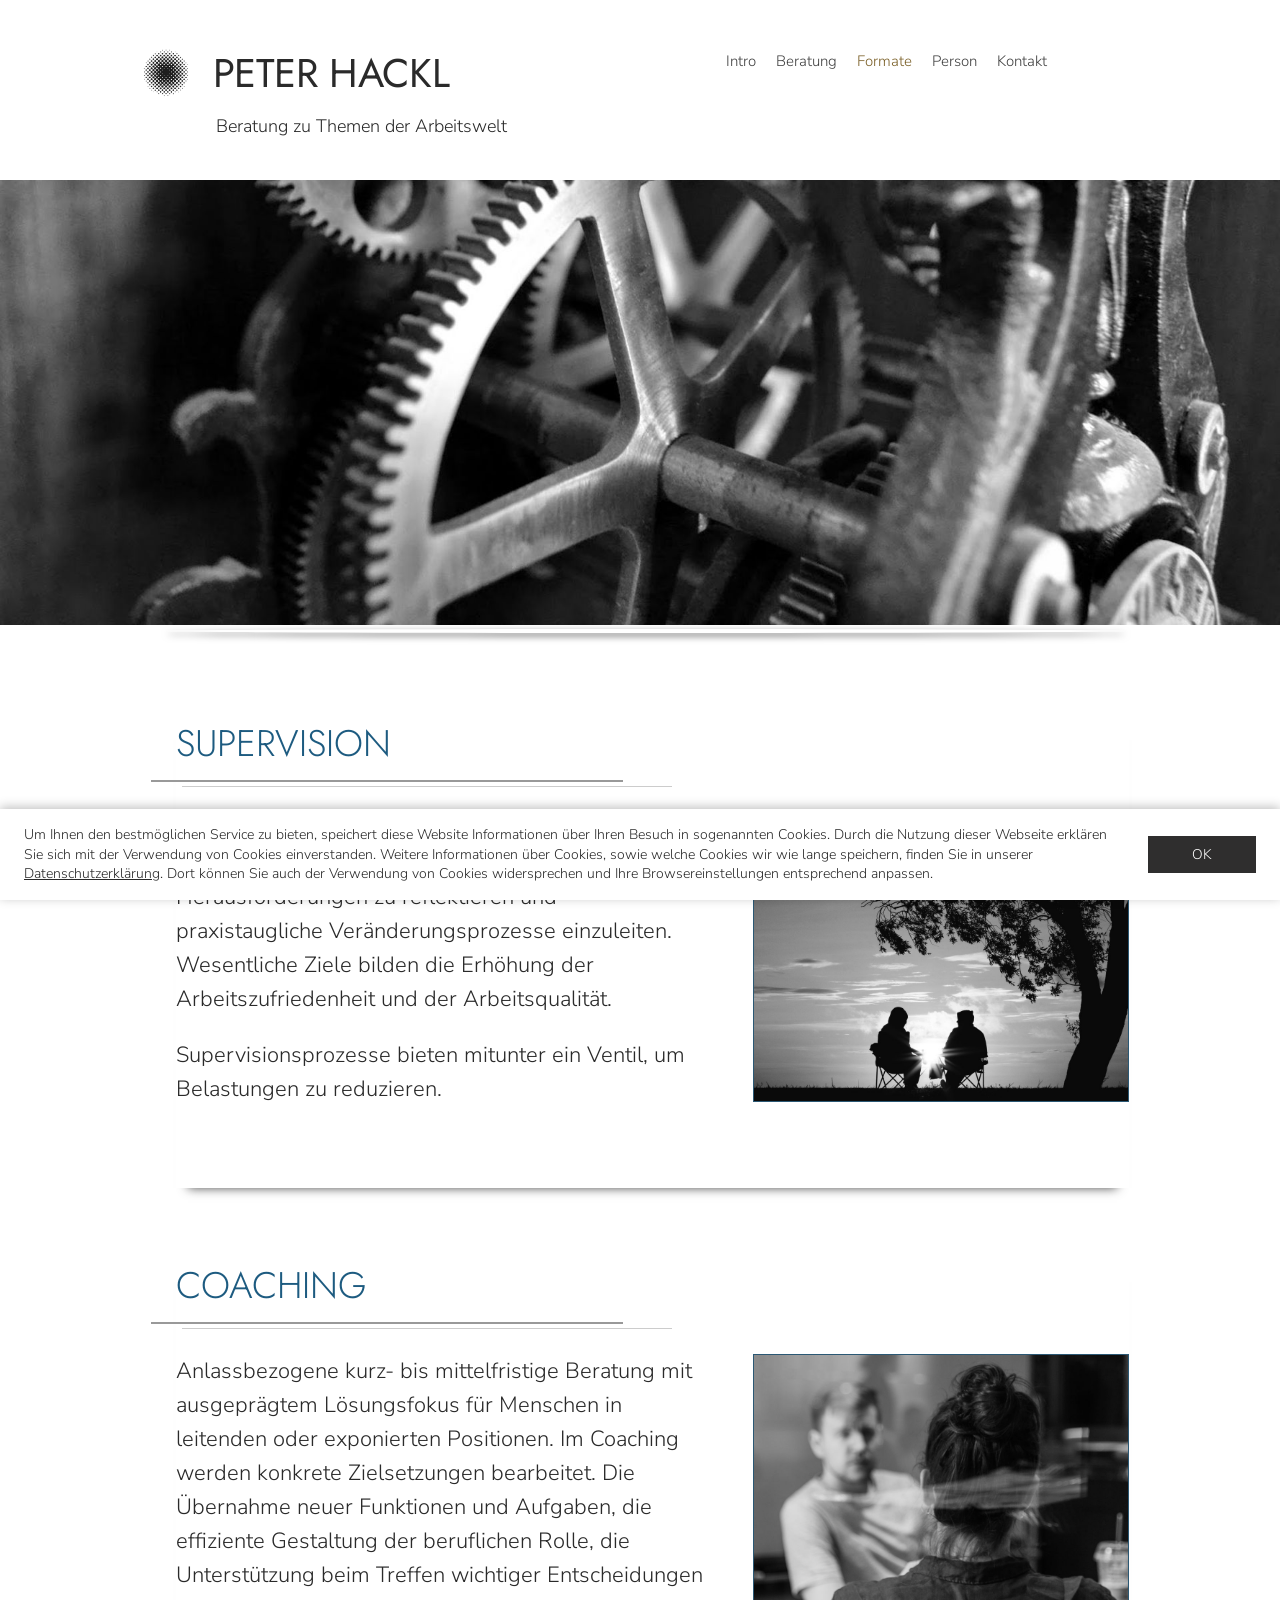
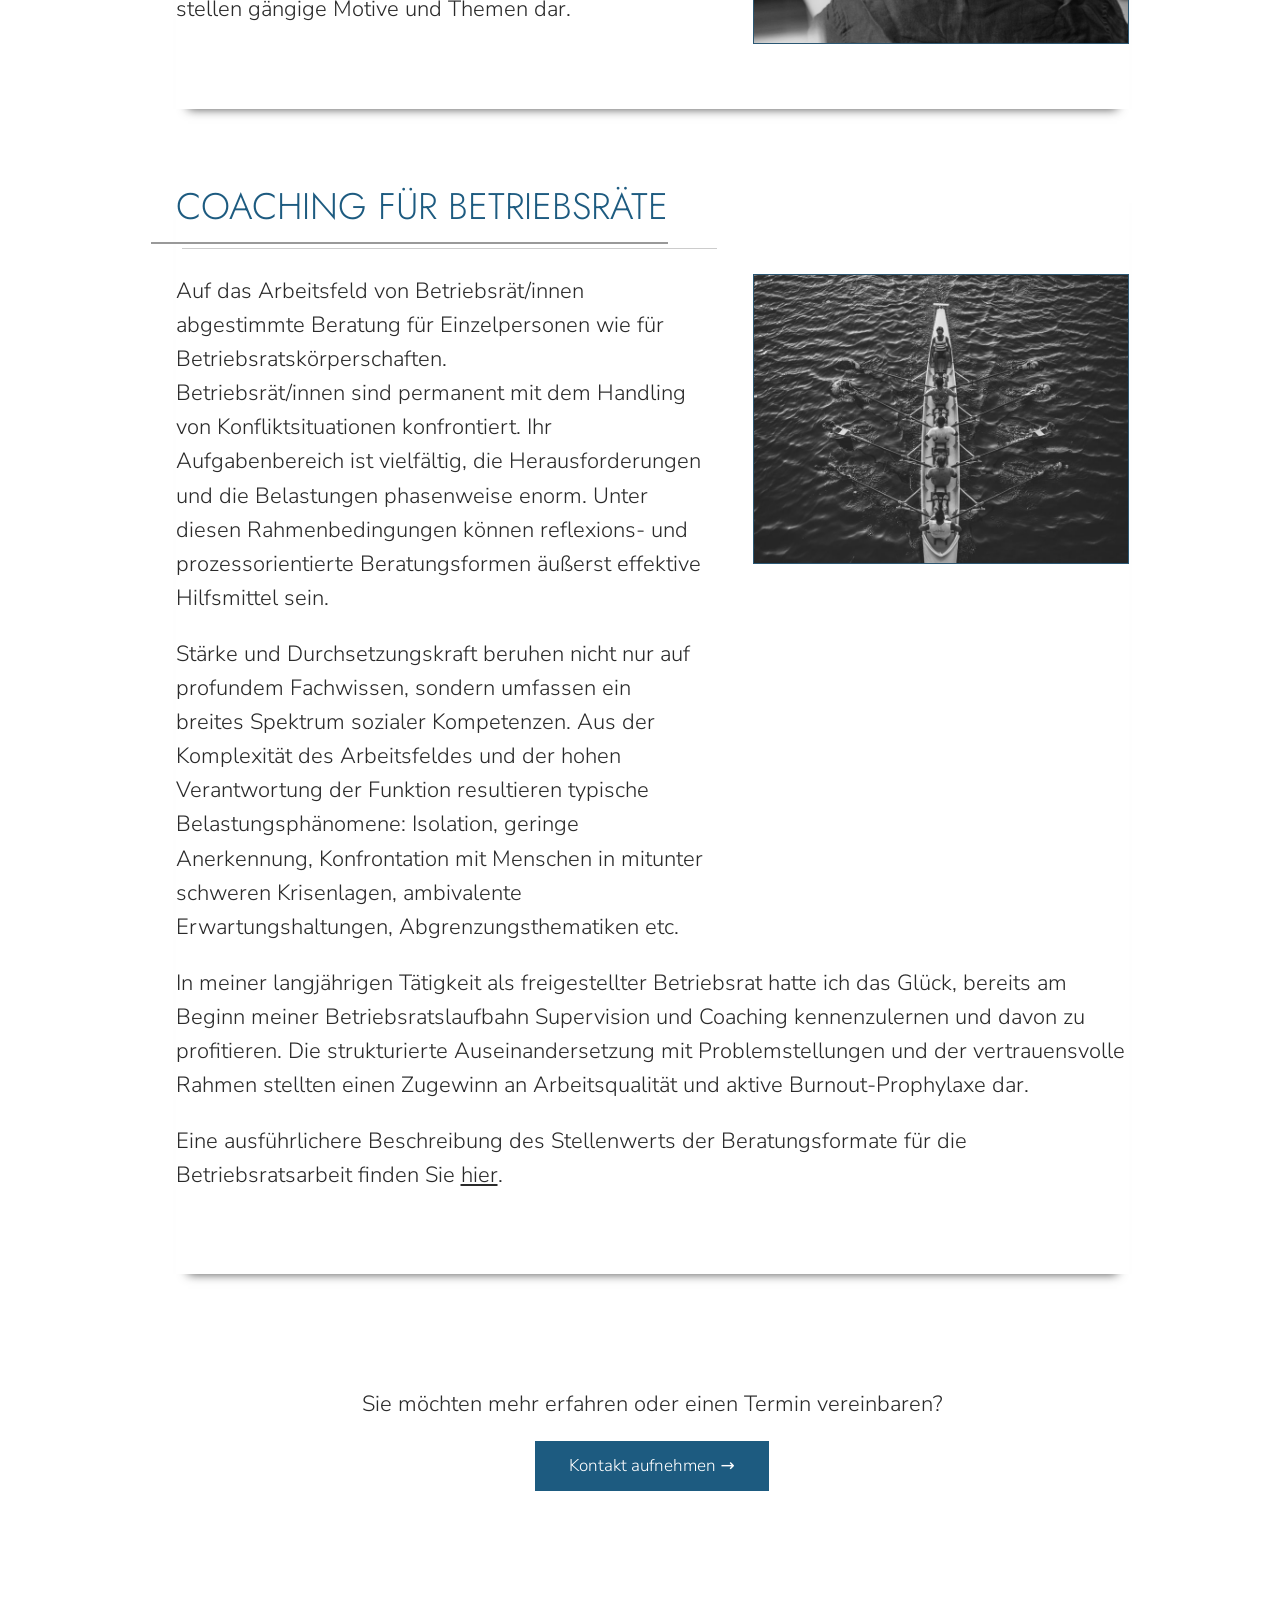
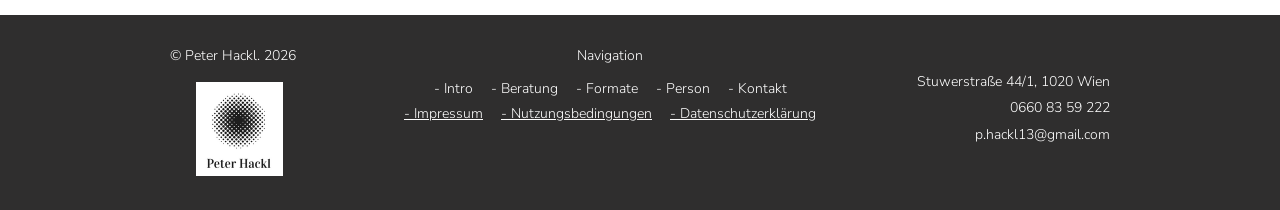
<file: formate.html>
<!doctype html>
<html lang="de">
<head>
<meta charset="utf-8">
<meta name="viewport" content="width=device-width,initial-scale=1">
<title>Formate | Peter Hackl</title>
<meta name="description" content="Peter Hackl – Beratung zu Themen der Arbeitswelt: Supervision, Coaching und Coaching für Betriebsräte in Wien.">
<link rel="icon" href="img/logo.png">
<link rel="preconnect" href="https://fonts.googleapis.com">
<link rel="preconnect" href="https://fonts.gstatic.com" crossorigin>
<link href="https://fonts.googleapis.com/css2?family=Jost:wght@300;400&family=Nunito+Sans:wght@300;600&display=swap" rel="stylesheet">
<link rel="stylesheet" href="style.css">
</head>
<body>
<header>
 <div class="wrap">
  <div>
   <a class="brand" href="./"><img src="img/logo.png" alt=""><b>PETER HACKL</b></a>
   <div class="tagline">Beratung zu Themen der Arbeitswelt</div>
  </div>
  <button class="menu-btn" aria-label="Menü" onclick="document.querySelector('nav').classList.toggle('open')">☰</button>
  <nav><a href="./">Intro</a><div class="dd"><a href="beratung">Beratung</a><div class="sub"><a href="beratung#beratungsverstaendnis">Beratungsverständnis</a><a href="beratung#rahmenbedingungen">Rahmenbedingungen</a></div></div><div class="dd"><a href="formate" class=on>Formate</a><div class="sub"><a href="formate#supervision">Supervision</a><a href="formate#coaching">Coaching</a><a href="formate#betriebsraete">Coaching für Betriebsräte</a></div></div><a href="person">Person</a><a href="kontakt">Kontakt</a></nav>
 </div>
</header>
<div class="banner" style="background-image:url(img/banner-formate.jpg)"></div>

<main><div class="wrap">
 <section class="block" id="supervision">
  <h2>Supervision</h2>
  <div class="cols"><div class="just">
   <p>Mittel- bis langfristige Beratungsprozesse für Einzelpersonen, Gruppen oder Teams, um berufliche Herausforderungen zu reflektieren und praxistaugliche Veränderungsprozesse einzuleiten. Wesentliche Ziele bilden die Erhöhung der Arbeitszufriedenheit und der Arbeitsqualität.</p>
   <p>Supervisionsprozesse bieten mitunter ein Ventil, um Belastungen zu reduzieren.</p>
  </div><img src="img/supervision.jpg" alt="Supervision"></div>
 </section>
 <section class="block" id="coaching">
  <h2>Coaching</h2>
  <div class="cols"><div class="just">
   <p>Anlassbezogene kurz- bis mittelfristige Beratung mit ausgeprägtem Lösungsfokus für Menschen in leitenden oder exponierten Positionen. Im Coaching werden konkrete Zielsetzungen bearbeitet. Die Übernahme neuer Funktionen und Aufgaben, die effiziente Gestaltung der beruflichen Rolle, die Unterstützung beim Treffen wichtiger Entscheidungen stellen gängige Motive und Themen dar.</p>
  </div><img src="img/coaching.jpg" alt="Coaching" loading="lazy"></div>
 </section>
 <section class="block" id="betriebsraete">
  <h2>Coaching für Betriebsräte</h2>
  <div class="cols"><div class="just">
   <p>Auf das Arbeitsfeld von Betriebsrät/innen abgestimmte Beratung für Einzelpersonen wie für Betriebsratskörperschaften.<br>Betriebsrät/innen sind permanent mit dem Handling von Konfliktsituationen konfrontiert. Ihr Aufgabenbereich ist vielfältig, die Herausforderungen und die Belastungen phasenweise enorm. Unter diesen Rahmenbedingungen können reflexions- und prozessorientierte Beratungsformen äußerst effektive Hilfsmittel sein.</p>
   <p>Stärke und Durchsetzungskraft beruhen nicht nur auf profundem Fachwissen, sondern umfassen ein breites Spektrum sozialer Kompetenzen. Aus der Komplexität des Arbeitsfeldes und der hohen Verantwortung der Funktion resultieren typische Belastungsphänomene: Isolation, geringe Anerkennung, Konfrontation mit Menschen in mitunter schweren Krisenlagen, ambivalente Erwartungshaltungen, Abgrenzungsthematiken etc.</p>
  </div><img src="img/betriebsraete.jpg" alt="Coaching für Betriebsräte" loading="lazy"></div>
  <p class="just">In meiner langjährigen Tätigkeit als freigestellter Betriebsrat hatte ich das Glück, bereits am Beginn meiner Betriebsratslaufbahn Supervision und Coaching kennenzulernen und davon zu profitieren. Die strukturierte Auseinandersetzung mit Problemstellungen und der vertrauensvolle Rahmen stellten einen Zugewinn an Arbeitsqualität und aktive Burnout-Prophylaxe dar.</p>
  <p class="just">Eine ausführlichere Beschreibung des Stellenwerts der Beratungsformate für die Betriebsratsarbeit finden Sie <a href="https://awblog.at/author/peter-hackl/" target="_blank" rel="noopener" style="text-decoration:underline">hier</a>.</p>
 </section>
<div class="cta"><p>Sie möchten mehr erfahren oder einen Termin vereinbaren?</p><a href="kontakt">Kontakt aufnehmen →</a></div>
</div></main>
<footer>
 <div class="wrap">
  <div>© Peter Hackl. <span class="yr"></span><img class="logo" src="img/logo-footer.png" alt=""></div>
  <div class="fnav">Navigation<div><a href="./">- Intro</a><a href="beratung">- Beratung</a><a href="formate">- Formate</a><a href="person">- Person</a><a href="kontakt">- Kontakt</a><a href="impressum">- Impressum</a><a href="nutzungsbedingungen">- Nutzungsbedingungen</a><a href="datenschutzerklaerung">- Datenschutzerklärung</a></div></div>
  <div class="fcontact">Stuwerstraße 44/1, 1020 Wien<br><a href="tel:+436608359222">0660 83 59 222</a><br><a href="mailto:p.hackl13@gmail.com">p.hackl13@gmail.com</a></div>
 </div>
</footer>
<script>document.querySelectorAll('.yr').forEach(e=>e.textContent=new Date().getFullYear())</script>
<div class="cookie" id="cookie" hidden><p>Um Ihnen den bestmöglichen Service zu bieten, speichert diese Website Informationen über Ihren Besuch in sogenannten Cookies. Durch die Nutzung dieser Webseite erklären Sie sich mit der Verwendung von Cookies einverstanden. Weitere Informationen über Cookies, sowie welche Cookies wir wie lange speichern, finden Sie in unserer <a href="datenschutzerklaerung">Datenschutzerklärung</a>. Dort können Sie auch der Verwendung von Cookies widersprechen und Ihre Browsereinstellungen entsprechend anpassen.</p><button type="button" id="cookie-ok">OK</button></div>
<script>(function(){var c=document.getElementById('cookie'),s=null;try{s=localStorage.getItem('cookie-ok')}catch(e){}if(!s)c.hidden=false;document.getElementById('cookie-ok').onclick=function(){c.hidden=true;try{localStorage.setItem('cookie-ok','1')}catch(e){}}})()</script>
</body>
</html>
</file>
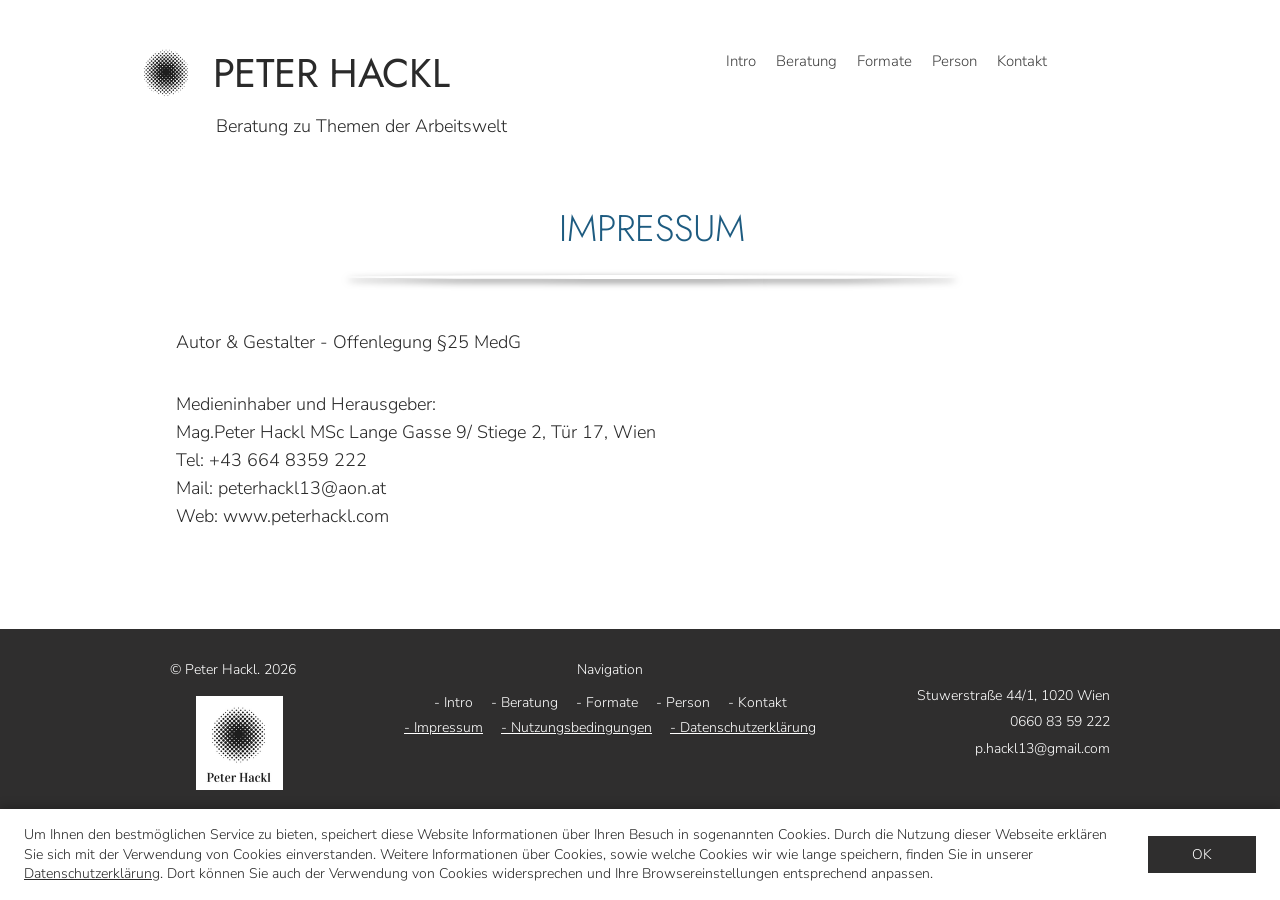
<file: impressum.html>
<!doctype html>
<html lang="de">
<head>
<meta charset="utf-8">
<meta name="viewport" content="width=device-width,initial-scale=1">
<title>Impressum | Peter Hackl</title>
<meta name="description" content="Peter Hackl – Beratung zu Themen der Arbeitswelt: Supervision, Coaching und Coaching für Betriebsräte in Wien.">
<link rel="icon" href="img/logo.png">
<link rel="preconnect" href="https://fonts.googleapis.com">
<link rel="preconnect" href="https://fonts.gstatic.com" crossorigin>
<link href="https://fonts.googleapis.com/css2?family=Jost:wght@300;400&family=Nunito+Sans:wght@300;600&display=swap" rel="stylesheet">
<link rel="stylesheet" href="style.css">
</head>
<body>
<header>
 <div class="wrap">
  <div>
   <a class="brand" href="./"><img src="img/logo.png" alt=""><b>PETER HACKL</b></a>
   <div class="tagline">Beratung zu Themen der Arbeitswelt</div>
  </div>
  <button class="menu-btn" aria-label="Menü" onclick="document.querySelector('nav').classList.toggle('open')">☰</button>
  <nav><a href="./">Intro</a><div class="dd"><a href="beratung">Beratung</a><div class="sub"><a href="beratung#beratungsverstaendnis">Beratungsverständnis</a><a href="beratung#rahmenbedingungen">Rahmenbedingungen</a></div></div><div class="dd"><a href="formate">Formate</a><div class="sub"><a href="formate#supervision">Supervision</a><a href="formate#coaching">Coaching</a><a href="formate#betriebsraete">Coaching für Betriebsräte</a></div></div><a href="person">Person</a><a href="kontakt">Kontakt</a></nav>
 </div>
</header>

<main><div class="wrap legal"><h2>Impressum</h2><p></p><h3>Autor &amp; Gestalter - Offenlegung §25 MedG</h3><p> <br>Medieninhaber und Herausgeber:<br> Mag.Peter Hackl MSc Lange Gasse 9/ Stiege 2, Tür 17, Wien<br>Tel: +43 664 8359 222<br>Mail: peterhackl13@aon.at<br>Web: www.peterhackl.com</p>
</div></main>
<footer>
 <div class="wrap">
  <div>© Peter Hackl. <span class="yr"></span><img class="logo" src="img/logo-footer.png" alt=""></div>
  <div class="fnav">Navigation<div><a href="./">- Intro</a><a href="beratung">- Beratung</a><a href="formate">- Formate</a><a href="person">- Person</a><a href="kontakt">- Kontakt</a><a href="impressum">- Impressum</a><a href="nutzungsbedingungen">- Nutzungsbedingungen</a><a href="datenschutzerklaerung">- Datenschutzerklärung</a></div></div>
  <div class="fcontact">Stuwerstraße 44/1, 1020 Wien<br><a href="tel:+436608359222">0660 83 59 222</a><br><a href="mailto:p.hackl13@gmail.com">p.hackl13@gmail.com</a></div>
 </div>
</footer>
<script>document.querySelectorAll('.yr').forEach(e=>e.textContent=new Date().getFullYear())</script>
<div class="cookie" id="cookie" hidden><p>Um Ihnen den bestmöglichen Service zu bieten, speichert diese Website Informationen über Ihren Besuch in sogenannten Cookies. Durch die Nutzung dieser Webseite erklären Sie sich mit der Verwendung von Cookies einverstanden. Weitere Informationen über Cookies, sowie welche Cookies wir wie lange speichern, finden Sie in unserer <a href="datenschutzerklaerung">Datenschutzerklärung</a>. Dort können Sie auch der Verwendung von Cookies widersprechen und Ihre Browsereinstellungen entsprechend anpassen.</p><button type="button" id="cookie-ok">OK</button></div>
<script>(function(){var c=document.getElementById('cookie'),s=null;try{s=localStorage.getItem('cookie-ok')}catch(e){}if(!s)c.hidden=false;document.getElementById('cookie-ok').onclick=function(){c.hidden=true;try{localStorage.setItem('cookie-ok','1')}catch(e){}}})()</script>
</body>
</html>
</file>
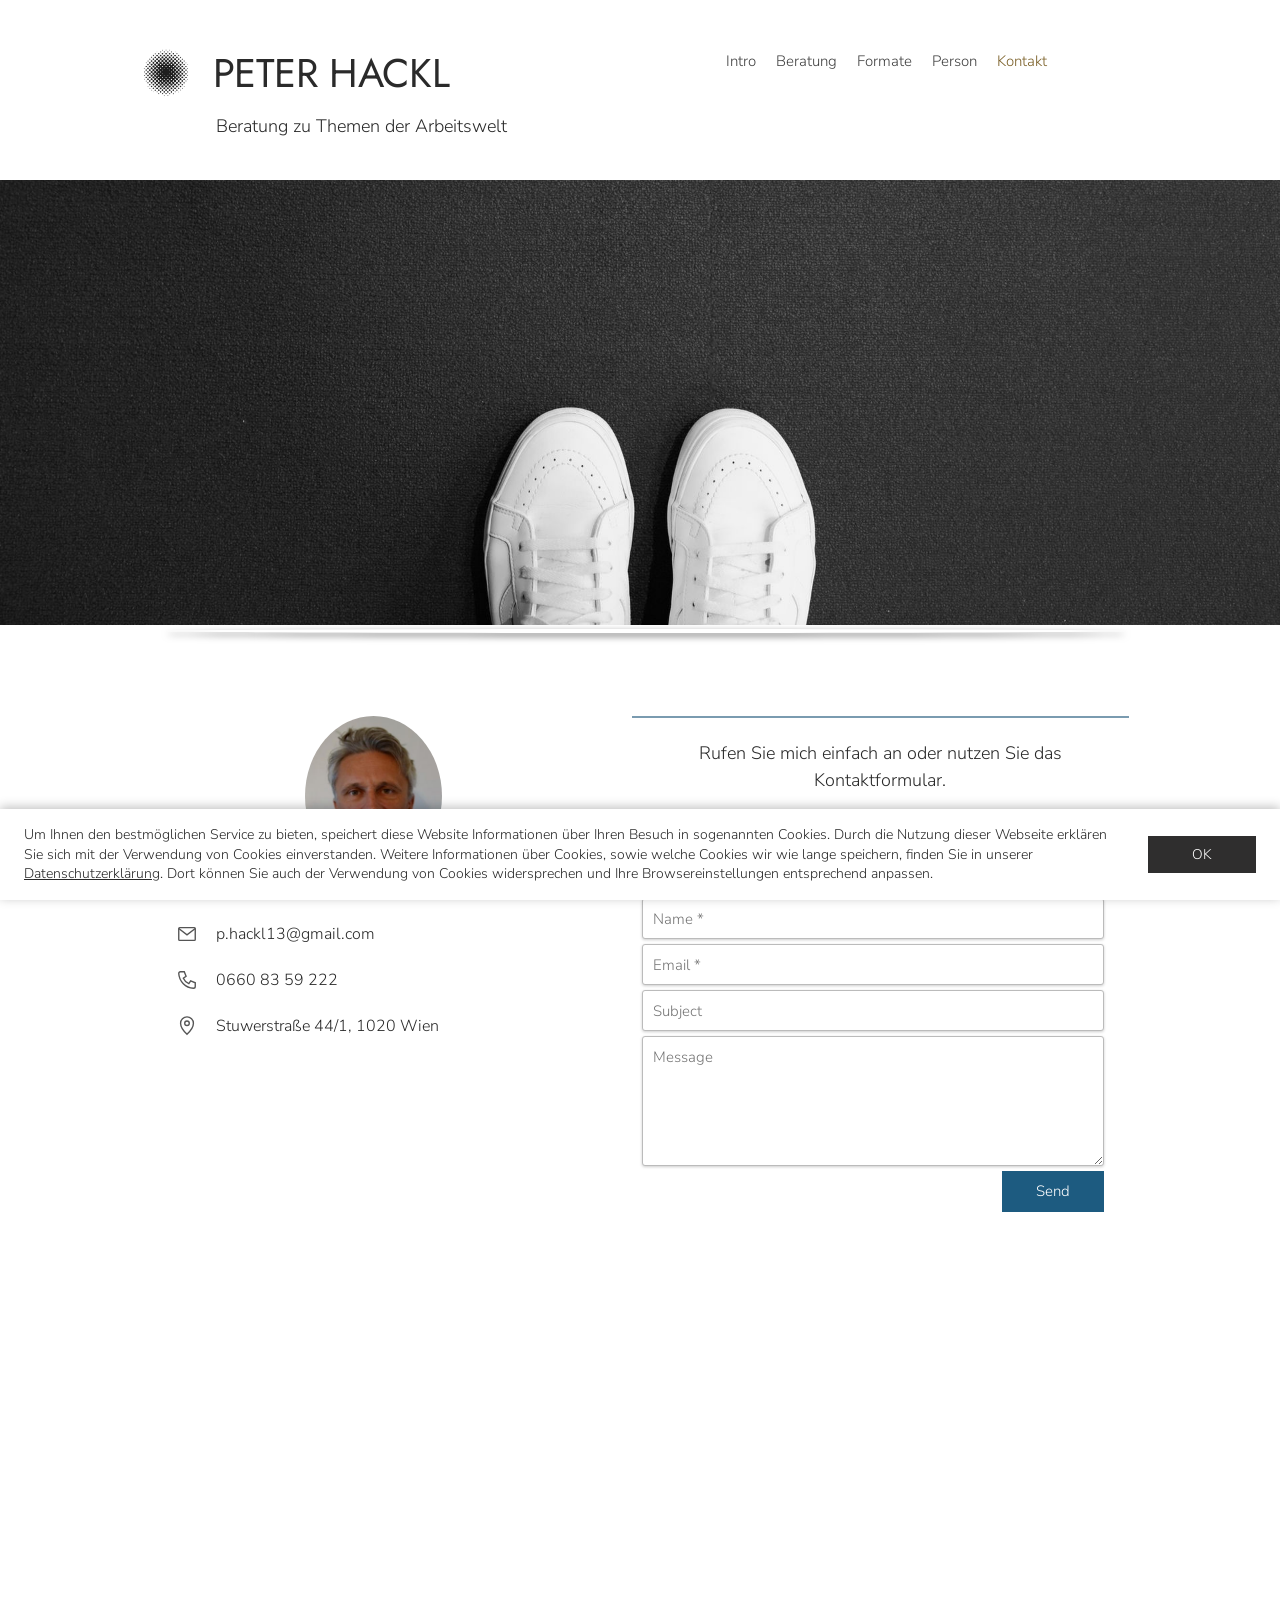
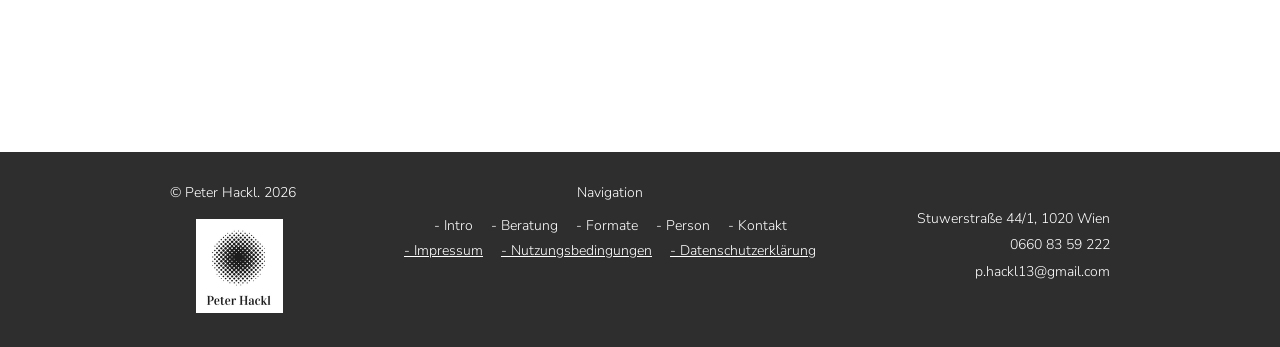
<file: kontakt.html>
<!doctype html>
<html lang="de">
<head>
<meta charset="utf-8">
<meta name="viewport" content="width=device-width,initial-scale=1">
<title>Kontakt | Peter Hackl</title>
<meta name="description" content="Peter Hackl – Beratung zu Themen der Arbeitswelt: Supervision, Coaching und Coaching für Betriebsräte in Wien.">
<link rel="icon" href="img/logo.png">
<link rel="preconnect" href="https://fonts.googleapis.com">
<link rel="preconnect" href="https://fonts.gstatic.com" crossorigin>
<link href="https://fonts.googleapis.com/css2?family=Jost:wght@300;400&family=Nunito+Sans:wght@300;600&display=swap" rel="stylesheet">
<link rel="stylesheet" href="style.css">
</head>
<body>
<header>
 <div class="wrap">
  <div>
   <a class="brand" href="./"><img src="img/logo.png" alt=""><b>PETER HACKL</b></a>
   <div class="tagline">Beratung zu Themen der Arbeitswelt</div>
  </div>
  <button class="menu-btn" aria-label="Menü" onclick="document.querySelector('nav').classList.toggle('open')">☰</button>
  <nav><a href="./">Intro</a><div class="dd"><a href="beratung">Beratung</a><div class="sub"><a href="beratung#beratungsverstaendnis">Beratungsverständnis</a><a href="beratung#rahmenbedingungen">Rahmenbedingungen</a></div></div><div class="dd"><a href="formate">Formate</a><div class="sub"><a href="formate#supervision">Supervision</a><a href="formate#coaching">Coaching</a><a href="formate#betriebsraete">Coaching für Betriebsräte</a></div></div><a href="person">Person</a><a href="kontakt" class=on>Kontakt</a></nav>
 </div>
</header>
<div class="banner" style="background-image:url(img/banner-kontakt.jpg);background-position:center bottom"></div>

<main><div class="wrap k-grid">
 <div>
  <img class="k-photo" src="img/kontakt.jpg" alt="Peter Hackl">
  <div class="k-dash"></div>
  <a class="k-row" href="mailto:p.hackl13@gmail.com"><svg viewBox="0 0 24 24"><rect x="3" y="5" width="18" height="14" rx="1"/><path d="M3 6l9 7 9-7"/></svg>p.hackl13@gmail.com</a>
  <a class="k-row" href="tel:+436608359222"><svg viewBox="0 0 24 24"><path d="M5 3h4l2 5-3 2a12 12 0 006 6l2-3 5 2v4a2 2 0 01-2 2A17 17 0 013 5a2 2 0 012-2z"/></svg>0660 83 59 222</a>
  <div class="k-row"><svg viewBox="0 0 24 24"><path d="M12 21s-7-6.5-7-12a7 7 0 0114 0c0 5.5-7 12-7 12z"/><circle cx="12" cy="9" r="2.5"/></svg>Stuwerstraße 44/1, 1020 Wien</div>
 </div>
 <div>
  <div class="k-intro">Rufen Sie mich einfach an oder nutzen Sie das Kontaktformular.<br><br>Ich freue mich auf Ihre Anfragen!</div>
  <form action="https://formsubmit.co/info@hostairmx.com" method="POST">
   <input type="hidden" name="_subject" value="Neue Anfrage über peterhackl.com">
   <input type="hidden" name="_template" value="table">
   <input type="hidden" name="_next" value="https://www.peterhackl.com/danke">
   <input type="hidden" name="_captcha" value="false">
   <input type="text" name="_honey" class="hp" tabindex="-1" autocomplete="off">
   <input name="Name" placeholder="Name *" required>
   <input type="email" name="email" placeholder="Email *" required>
   <input name="Betreff" placeholder="Subject">
   <textarea name="Nachricht" placeholder="Message" required></textarea>
   <button type="submit">Send</button>
  </form>
 </div>
</div></main>
<iframe class="map" title="Karte" loading="lazy" src="https://maps.google.com/maps?q=Stuwerstra%C3%9Fe%2044%2C%201020%20Wien&z=14&output=embed"></iframe>
<footer>
 <div class="wrap">
  <div>© Peter Hackl. <span class="yr"></span><img class="logo" src="img/logo-footer.png" alt=""></div>
  <div class="fnav">Navigation<div><a href="./">- Intro</a><a href="beratung">- Beratung</a><a href="formate">- Formate</a><a href="person">- Person</a><a href="kontakt">- Kontakt</a><a href="impressum">- Impressum</a><a href="nutzungsbedingungen">- Nutzungsbedingungen</a><a href="datenschutzerklaerung">- Datenschutzerklärung</a></div></div>
  <div class="fcontact">Stuwerstraße 44/1, 1020 Wien<br><a href="tel:+436608359222">0660 83 59 222</a><br><a href="mailto:p.hackl13@gmail.com">p.hackl13@gmail.com</a></div>
 </div>
</footer>
<script>document.querySelectorAll('.yr').forEach(e=>e.textContent=new Date().getFullYear())</script>
<div class="cookie" id="cookie" hidden><p>Um Ihnen den bestmöglichen Service zu bieten, speichert diese Website Informationen über Ihren Besuch in sogenannten Cookies. Durch die Nutzung dieser Webseite erklären Sie sich mit der Verwendung von Cookies einverstanden. Weitere Informationen über Cookies, sowie welche Cookies wir wie lange speichern, finden Sie in unserer <a href="datenschutzerklaerung">Datenschutzerklärung</a>. Dort können Sie auch der Verwendung von Cookies widersprechen und Ihre Browsereinstellungen entsprechend anpassen.</p><button type="button" id="cookie-ok">OK</button></div>
<script>(function(){var c=document.getElementById('cookie'),s=null;try{s=localStorage.getItem('cookie-ok')}catch(e){}if(!s)c.hidden=false;document.getElementById('cookie-ok').onclick=function(){c.hidden=true;try{localStorage.setItem('cookie-ok','1')}catch(e){}}})()</script>
</body>
</html>
</file>
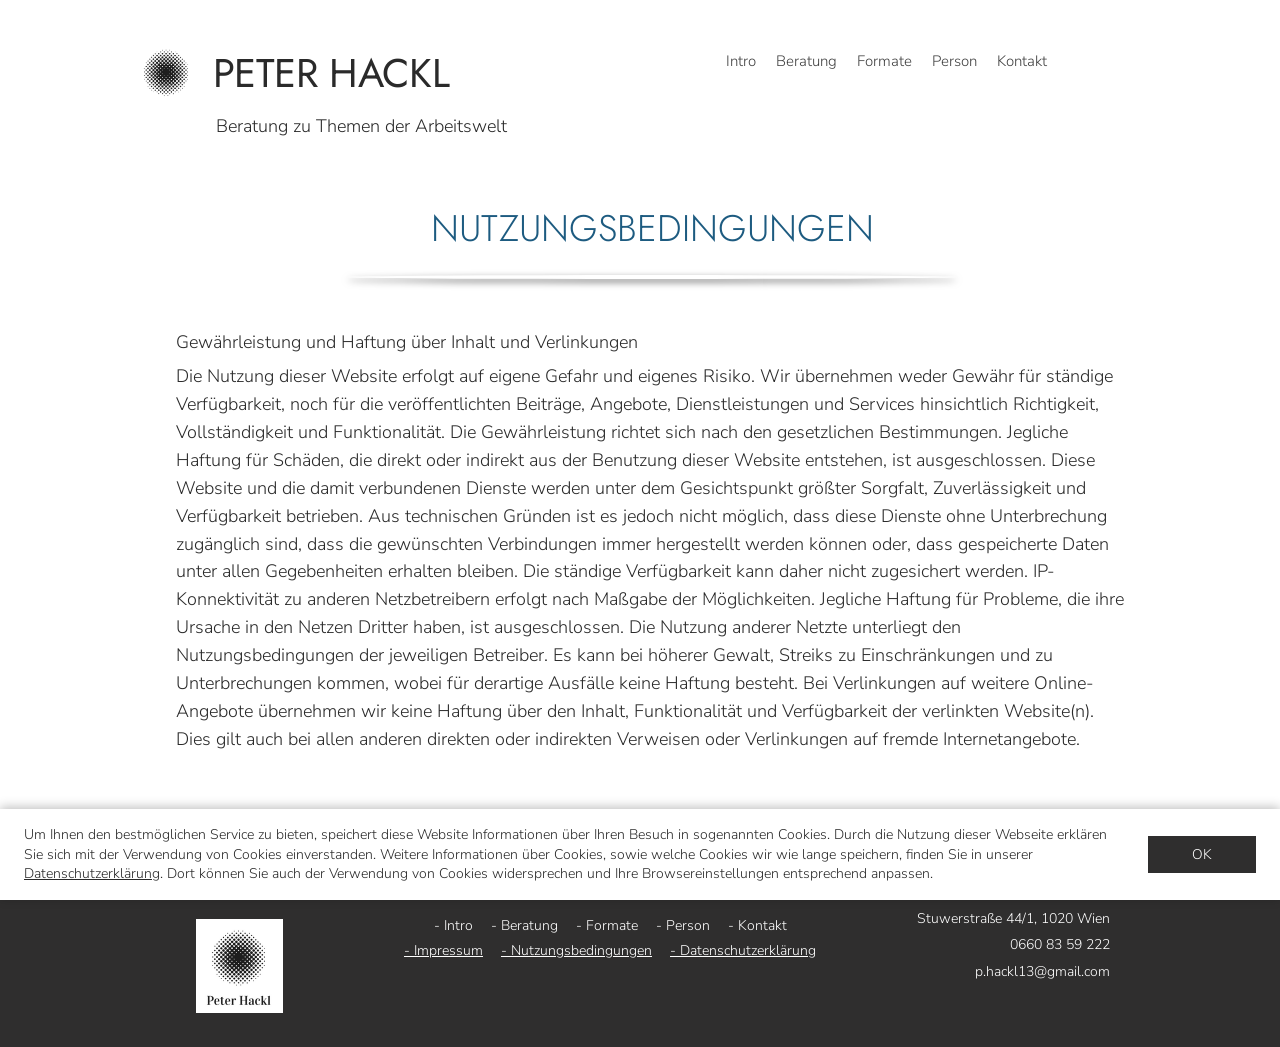
<file: nutzungsbedingungen.html>
<!doctype html>
<html lang="de">
<head>
<meta charset="utf-8">
<meta name="viewport" content="width=device-width,initial-scale=1">
<title>Nutzungsbedingungen | Peter Hackl</title>
<meta name="description" content="Peter Hackl – Beratung zu Themen der Arbeitswelt: Supervision, Coaching und Coaching für Betriebsräte in Wien.">
<link rel="icon" href="img/logo.png">
<link rel="preconnect" href="https://fonts.googleapis.com">
<link rel="preconnect" href="https://fonts.gstatic.com" crossorigin>
<link href="https://fonts.googleapis.com/css2?family=Jost:wght@300;400&family=Nunito+Sans:wght@300;600&display=swap" rel="stylesheet">
<link rel="stylesheet" href="style.css">
</head>
<body>
<header>
 <div class="wrap">
  <div>
   <a class="brand" href="./"><img src="img/logo.png" alt=""><b>PETER HACKL</b></a>
   <div class="tagline">Beratung zu Themen der Arbeitswelt</div>
  </div>
  <button class="menu-btn" aria-label="Menü" onclick="document.querySelector('nav').classList.toggle('open')">☰</button>
  <nav><a href="./">Intro</a><div class="dd"><a href="beratung">Beratung</a><div class="sub"><a href="beratung#beratungsverstaendnis">Beratungsverständnis</a><a href="beratung#rahmenbedingungen">Rahmenbedingungen</a></div></div><div class="dd"><a href="formate">Formate</a><div class="sub"><a href="formate#supervision">Supervision</a><a href="formate#coaching">Coaching</a><a href="formate#betriebsraete">Coaching für Betriebsräte</a></div></div><a href="person">Person</a><a href="kontakt">Kontakt</a></nav>
 </div>
</header>

<main><div class="wrap legal"><h2>Nutzungsbedingungen</h2><p></p><h3>Gewährleistung und Haftung über Inhalt und Verlinkungen</h3><p> Die Nutzung dieser Website erfolgt auf eigene Gefahr und eigenes Risiko. Wir übernehmen weder Gewähr für ständige Verfügbarkeit, noch für die veröffentlichten Beiträge, Angebote, Dienstleistungen und Services hinsichtlich Richtigkeit, Vollständigkeit und Funktionalität. Die Gewährleistung richtet sich nach den gesetzlichen Bestimmungen. Jegliche Haftung für Schäden, die direkt oder indirekt aus der Benutzung dieser Website entstehen, ist ausgeschlossen. Diese Website und die damit verbundenen Dienste werden unter dem Gesichtspunkt größter Sorgfalt, Zuverlässigkeit und Verfügbarkeit betrieben. Aus technischen Gründen ist es jedoch nicht möglich, dass diese Dienste ohne Unterbrechung zugänglich sind, dass die gewünschten Verbindungen immer hergestellt werden können oder, dass gespeicherte Daten unter allen Gegebenheiten erhalten bleiben. Die ständige Verfügbarkeit kann daher nicht zugesichert werden. IP-Konnektivität zu anderen Netzbetreibern erfolgt nach Maßgabe der Möglichkeiten. Jegliche Haftung für Probleme, die ihre Ursache in den Netzen Dritter haben, ist ausgeschlossen. Die Nutzung anderer Netzte unterliegt den Nutzungsbedingungen der jeweiligen Betreiber. Es kann bei höherer Gewalt, Streiks zu Einschränkungen und zu Unterbrechungen kommen, wobei für derartige Ausfälle keine Haftung besteht. Bei Verlinkungen auf weitere Online-Angebote übernehmen wir keine Haftung über den Inhalt, Funktionalität und Verfügbarkeit der verlinkten Website(n). Dies gilt auch bei allen anderen direkten oder indirekten Verweisen oder Verlinkungen auf fremde Internetangebote.</p>
</div></main>
<footer>
 <div class="wrap">
  <div>© Peter Hackl. <span class="yr"></span><img class="logo" src="img/logo-footer.png" alt=""></div>
  <div class="fnav">Navigation<div><a href="./">- Intro</a><a href="beratung">- Beratung</a><a href="formate">- Formate</a><a href="person">- Person</a><a href="kontakt">- Kontakt</a><a href="impressum">- Impressum</a><a href="nutzungsbedingungen">- Nutzungsbedingungen</a><a href="datenschutzerklaerung">- Datenschutzerklärung</a></div></div>
  <div class="fcontact">Stuwerstraße 44/1, 1020 Wien<br><a href="tel:+436608359222">0660 83 59 222</a><br><a href="mailto:p.hackl13@gmail.com">p.hackl13@gmail.com</a></div>
 </div>
</footer>
<script>document.querySelectorAll('.yr').forEach(e=>e.textContent=new Date().getFullYear())</script>
<div class="cookie" id="cookie" hidden><p>Um Ihnen den bestmöglichen Service zu bieten, speichert diese Website Informationen über Ihren Besuch in sogenannten Cookies. Durch die Nutzung dieser Webseite erklären Sie sich mit der Verwendung von Cookies einverstanden. Weitere Informationen über Cookies, sowie welche Cookies wir wie lange speichern, finden Sie in unserer <a href="datenschutzerklaerung">Datenschutzerklärung</a>. Dort können Sie auch der Verwendung von Cookies widersprechen und Ihre Browsereinstellungen entsprechend anpassen.</p><button type="button" id="cookie-ok">OK</button></div>
<script>(function(){var c=document.getElementById('cookie'),s=null;try{s=localStorage.getItem('cookie-ok')}catch(e){}if(!s)c.hidden=false;document.getElementById('cookie-ok').onclick=function(){c.hidden=true;try{localStorage.setItem('cookie-ok','1')}catch(e){}}})()</script>
</body>
</html>
</file>
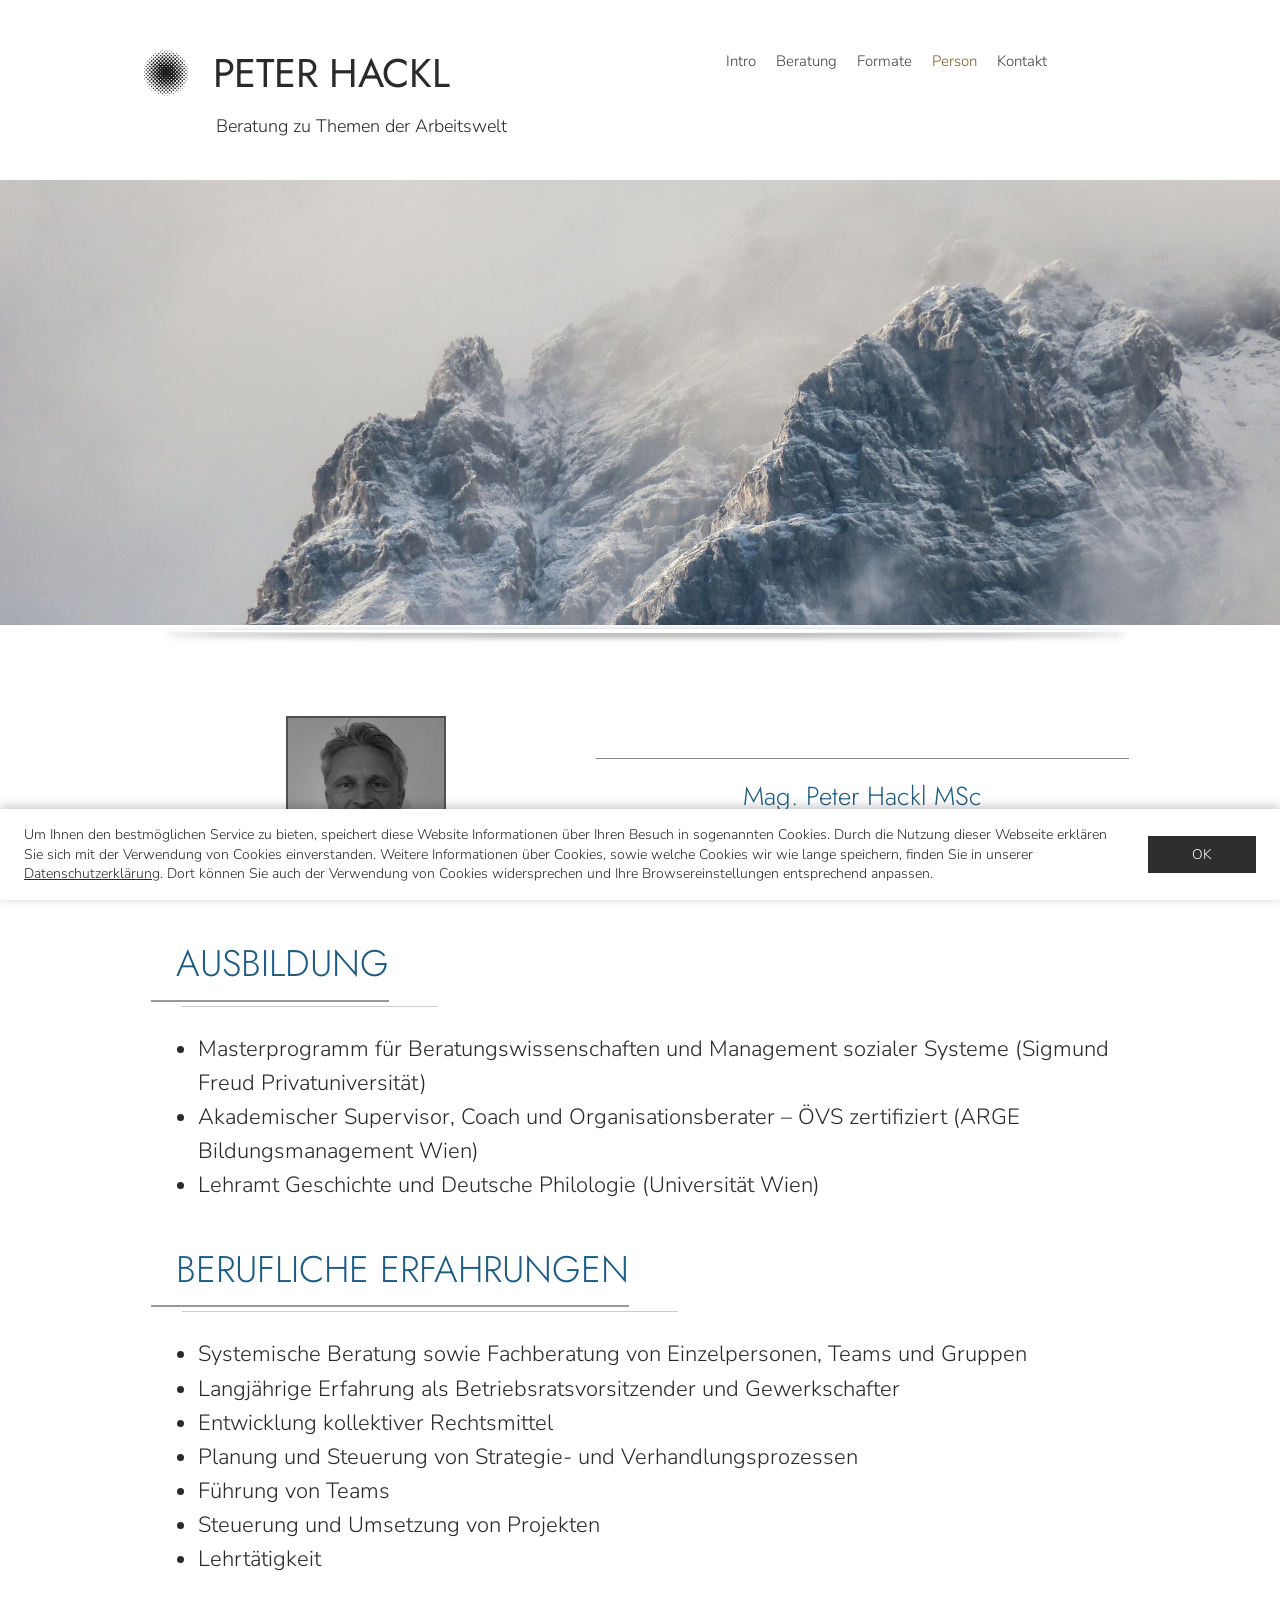
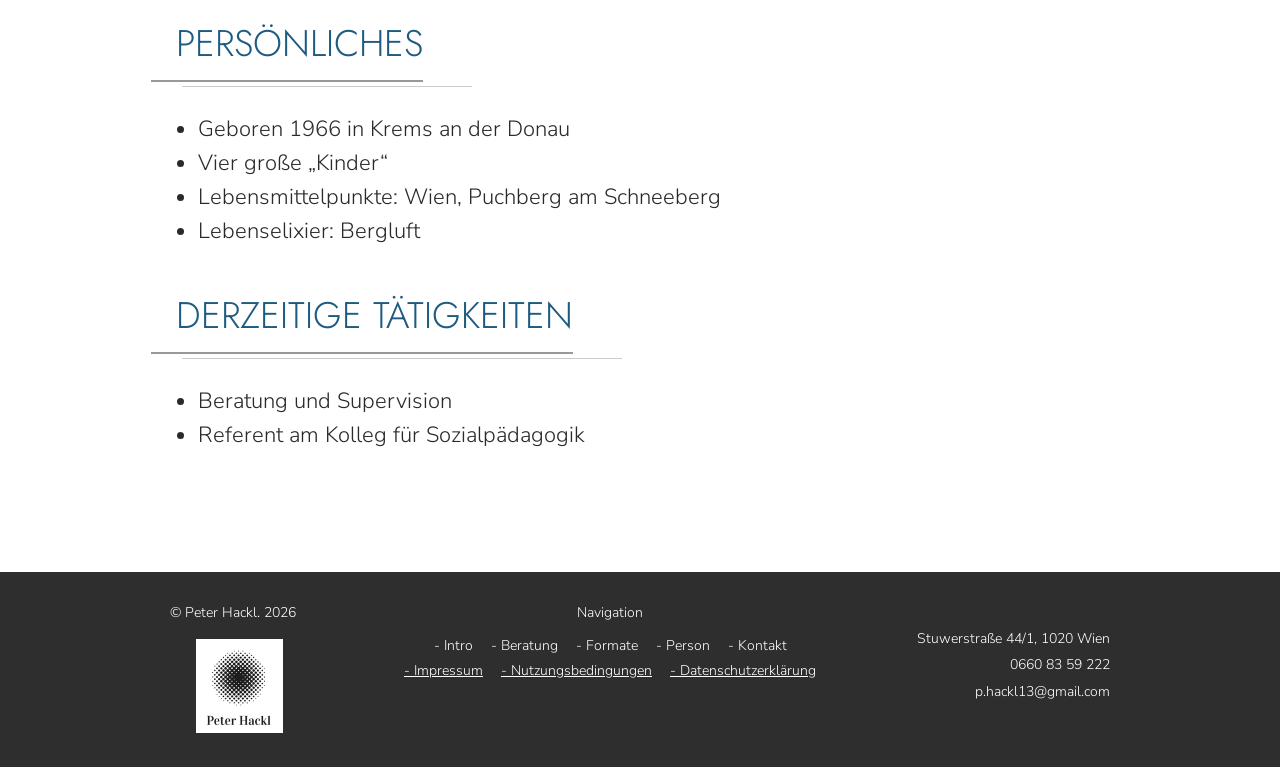
<file: person.html>
<!doctype html>
<html lang="de">
<head>
<meta charset="utf-8">
<meta name="viewport" content="width=device-width,initial-scale=1">
<title>Person | Peter Hackl</title>
<meta name="description" content="Peter Hackl – Beratung zu Themen der Arbeitswelt: Supervision, Coaching und Coaching für Betriebsräte in Wien.">
<link rel="icon" href="img/logo.png">
<link rel="preconnect" href="https://fonts.googleapis.com">
<link rel="preconnect" href="https://fonts.gstatic.com" crossorigin>
<link href="https://fonts.googleapis.com/css2?family=Jost:wght@300;400&family=Nunito+Sans:wght@300;600&display=swap" rel="stylesheet">
<link rel="stylesheet" href="style.css">
</head>
<body>
<header>
 <div class="wrap">
  <div>
   <a class="brand" href="./"><img src="img/logo.png" alt=""><b>PETER HACKL</b></a>
   <div class="tagline">Beratung zu Themen der Arbeitswelt</div>
  </div>
  <button class="menu-btn" aria-label="Menü" onclick="document.querySelector('nav').classList.toggle('open')">☰</button>
  <nav><a href="./">Intro</a><div class="dd"><a href="beratung">Beratung</a><div class="sub"><a href="beratung#beratungsverstaendnis">Beratungsverständnis</a><a href="beratung#rahmenbedingungen">Rahmenbedingungen</a></div></div><div class="dd"><a href="formate">Formate</a><div class="sub"><a href="formate#supervision">Supervision</a><a href="formate#coaching">Coaching</a><a href="formate#betriebsraete">Coaching für Betriebsräte</a></div></div><a href="person" class=on>Person</a><a href="kontakt">Kontakt</a></nav>
 </div>
</header>
<div class="banner" style="background-image:url(img/banner-person.jpg);background-position:center top!important"></div>

<main><div class="wrap">
 <div class="p-top"><img src="img/peter.jpg" alt="Peter Hackl"><div class="p-name">Mag. Peter Hackl MSc</div></div>
 <section class="p-sec"><h2>Ausbildung</h2><ul>
  <li>Masterprogramm für Beratungswissenschaften und Management sozialer Systeme (Sigmund Freud Privatuniversität)</li>
  <li>Akademischer Supervisor, Coach und Organisationsberater – ÖVS zertifiziert (ARGE Bildungsmanagement Wien)</li>
  <li>Lehramt Geschichte und Deutsche Philologie (Universität Wien)</li></ul></section>
 <section class="p-sec"><h2>Berufliche Erfahrungen</h2><ul>
  <li>Systemische Beratung sowie Fachberatung von Einzelpersonen, Teams und Gruppen</li>
  <li>Langjährige Erfahrung als Betriebsratsvorsitzender und Gewerkschafter</li>
  <li>Entwicklung kollektiver Rechtsmittel</li>
  <li>Planung und Steuerung von Strategie- und Verhandlungsprozessen</li>
  <li>Führung von Teams</li>
  <li>Steuerung und Umsetzung von Projekten</li>
  <li>Lehrtätigkeit</li></ul></section>
 <section class="p-sec"><h2>Persönliches</h2><ul>
  <li>Geboren 1966 in Krems an der Donau</li>
  <li>Vier große „Kinder“</li>
  <li>Lebensmittelpunkte: Wien, Puchberg am Schneeberg</li>
  <li>Lebenselixier: Bergluft</li></ul></section>
 <section class="p-sec"><h2>Derzeitige Tätigkeiten</h2><ul>
  <li>Beratung und Supervision</li>
  <li>Referent am Kolleg für Sozialpädagogik</li></ul></section>
</div></main>
<footer>
 <div class="wrap">
  <div>© Peter Hackl. <span class="yr"></span><img class="logo" src="img/logo-footer.png" alt=""></div>
  <div class="fnav">Navigation<div><a href="./">- Intro</a><a href="beratung">- Beratung</a><a href="formate">- Formate</a><a href="person">- Person</a><a href="kontakt">- Kontakt</a><a href="impressum">- Impressum</a><a href="nutzungsbedingungen">- Nutzungsbedingungen</a><a href="datenschutzerklaerung">- Datenschutzerklärung</a></div></div>
  <div class="fcontact">Stuwerstraße 44/1, 1020 Wien<br><a href="tel:+436608359222">0660 83 59 222</a><br><a href="mailto:p.hackl13@gmail.com">p.hackl13@gmail.com</a></div>
 </div>
</footer>
<script>document.querySelectorAll('.yr').forEach(e=>e.textContent=new Date().getFullYear())</script>
<div class="cookie" id="cookie" hidden><p>Um Ihnen den bestmöglichen Service zu bieten, speichert diese Website Informationen über Ihren Besuch in sogenannten Cookies. Durch die Nutzung dieser Webseite erklären Sie sich mit der Verwendung von Cookies einverstanden. Weitere Informationen über Cookies, sowie welche Cookies wir wie lange speichern, finden Sie in unserer <a href="datenschutzerklaerung">Datenschutzerklärung</a>. Dort können Sie auch der Verwendung von Cookies widersprechen und Ihre Browsereinstellungen entsprechend anpassen.</p><button type="button" id="cookie-ok">OK</button></div>
<script>(function(){var c=document.getElementById('cookie'),s=null;try{s=localStorage.getItem('cookie-ok')}catch(e){}if(!s)c.hidden=false;document.getElementById('cookie-ok').onclick=function(){c.hidden=true;try{localStorage.setItem('cookie-ok','1')}catch(e){}}})()</script>
</body>
</html>
</file>
<file: style.css>
:root{--ink:#2a2a2a;--text:#404040;--blue:#1d5b80;--gold:#7b6028;--line:#c9c9c9;--foot:#2f2e2e}
*{box-sizing:border-box}
body{margin:0;background:#fff;color:var(--ink);font-family:"Nunito Sans",system-ui,sans-serif;font-weight:300;font-size:18px;line-height:1.5}
a{color:inherit;text-decoration:none}
img{max-width:100%;display:block}
.wrap{max-width:980px;margin:0 auto;padding:0 20px}

/* Header */
header{background:#fff}
header .wrap{display:flex;justify-content:space-between;align-items:flex-start;padding-top:40px;padding-bottom:16px}
.brand{display:flex;align-items:center;gap:14px}
.brand img{width:62px}
.brand b{font-family:"Jost",sans-serif;font-weight:300;font-size:40px;letter-spacing:.01em}
.tagline{font-size:18px;margin:8px 0 0 70px}
nav{display:flex;gap:22px;padding-top:12px;align-items:baseline}
nav a{font-size:15px;color:var(--text)}
nav a:hover,nav a.on{color:var(--gold)}
.menu-btn{display:none;background:none;border:0;font-size:28px;cursor:pointer;padding:6px}

html{scroll-behavior:smooth}
.dd{position:relative}
.sub{display:none;position:absolute;top:100%;left:50%;transform:translateX(-50%);z-index:20;background:#fff;padding:12px 18px;white-space:nowrap;text-align:center}
.dd:hover .sub,.dd:focus-within .sub{display:block}
.sub a{display:block;padding:8px 0}

/* Banner (strip under the header on inner pages) */
.banner{height:360px;background:center/cover;box-shadow:0 10px 12px -8px rgba(0,0,0,.45)}
.hero{position:relative;height:600px;background:#333 url(img/hero.jpg) center/cover;display:flex;align-items:center}
.hero blockquote{margin:0 auto;width:100%;max-width:980px;padding:0 20px 0 270px;color:#fff;font-family:"Jost",sans-serif;font-weight:300}
.hero p{font-size:34px;line-height:1.45;margin:0;max-width:560px}
.hero cite{display:block;font-style:normal;font-size:18px;margin-top:28px;text-align:right;max-width:560px}

/* Content */
main{padding:60px 0 80px}
.intro{font-size:24px;text-align:left;line-height:1.55}
.intro p{margin:0 0 29px}
h2{font-family:"Jost",sans-serif;font-weight:300;color:var(--blue);font-size:34px;text-transform:uppercase;margin:0 0 30px;padding:0 0 8px 20px;border-bottom:1px solid var(--line);display:inline-block;min-width:440px}
.block{margin-bottom:70px;padding-bottom:60px;box-shadow:0 12px 10px -12px rgba(0,0,0,.35)}
.block:last-child{box-shadow:none;margin-bottom:0}
.cols{display:grid;grid-template-columns:1.25fr 1fr;gap:56px;align-items:start}
.cols img{border:1px solid #2b5874}
.just{text-align:left}
p{margin:0 0 18px}
ul{padding-left:22px;margin:0 0 18px}li{margin-bottom:18px;text-align:left}

/* Person */
.p-top{display:grid;grid-template-columns:1fr 1.4fr;align-items:center;gap:40px;margin-bottom:60px}
.p-top img{filter:grayscale(1);width:160px;border:2px solid var(--blue);justify-self:center}
.p-name{border-top:1px solid #888;border-bottom:1px solid #888;text-align:center;padding:18px 0;font-family:"Jost",sans-serif;font-size:20px;color:var(--blue)}
.p-sec{margin-bottom:40px}
.p-sec h2{min-width:0}
.p-sec li{font-size:24px;line-height:1.3;margin:0;text-align:left}
.map{display:block;width:100%;height:420px;border:0}

/* Kontakt */
.k-grid{display:grid;grid-template-columns:1fr 1.25fr;gap:60px}
.k-photo{width:110px;height:130px;object-fit:cover;border-radius:50%;margin:0 auto 18px}
.k-dash{width:26px;border-top:2px solid var(--blue);margin:0 auto 26px}
.k-row{display:flex;align-items:center;gap:18px;margin:0 0 22px;font-size:16px}
.k-row svg{width:22px;height:22px;flex:none;stroke:#555;fill:none;stroke-width:1.5}
.k-intro{text-align:center;border-top:2px solid #7a9bb0;border-bottom:2px solid #7a9bb0;padding:22px 10px;margin-bottom:26px;font-size:18px}
form{display:grid;gap:10px}
input,textarea{font:inherit;font-size:15px;padding:9px 10px;border:1px solid #bbb;border-radius:3px;box-shadow:0 1px 3px rgba(0,0,0,.2);width:100%}
textarea{min-height:130px;resize:vertical}
form button{justify-self:end;font:inherit;font-size:15px;background:var(--blue);color:#fff;border:0;padding:9px 34px;cursor:pointer}
form button:hover{background:#163f59}
.hp{position:absolute;left:-9999px}

.legal{font-size:15px;text-align:left}
.legal h3{font-weight:600;font-size:16px;margin:22px 0 6px}

/* Footer */
footer{background:var(--foot);color:#fff;font-size:14px;padding:30px 0 34px}
footer .wrap{display:grid;grid-template-columns:200px 1fr 260px;gap:20px;align-items:start}
footer .logo{width:80px;margin:16px 0 0 26px}
.fnav{text-align:center}
.fnav div{display:flex;flex-wrap:wrap;justify-content:center;gap:4px 18px;margin-top:12px}
.fcontact{text-align:right;line-height:1.9;padding-top:24px}
footer a:hover{text-decoration:underline}

/* Mobile */
@media(max-width:760px){
 body{font-size:17px}
 header .wrap{padding-top:16px;padding-bottom:10px;align-items:center;position:relative}
 .brand img{width:40px}.brand b{font-size:28px}
 .tagline{font-size:14px;margin:2px 0 0 54px}
 .menu-btn{display:block}
 nav{display:none;align-items:stretch;position:absolute;top:100%;left:0;right:0;z-index:20;background:#fff;flex-direction:column;gap:0;padding:6px 20px 14px;box-shadow:0 8px 12px rgba(0,0,0,.12)}
 nav.open{display:flex}nav a{font-size:18px;padding:10px 0;border-bottom:1px solid #eee}
 .dd{display:contents}.sub{display:block;position:static;transform:none;padding:0;text-align:left;white-space:normal}.sub a{font-size:16px;padding:9px 0 9px 18px}
 .p-sec li{font-size:18px;margin-bottom:8px}.map{height:280px}
 .banner{height:180px}
 .hero{height:70vh;min-height:420px;box-shadow:inset 0 0 0 2000px rgba(0,0,0,.35)}
 .hero blockquote{padding:0 20px}
 .hero p{font-size:26px;text-shadow:0 2px 10px rgba(0,0,0,.6)}
 main{padding:40px 0 50px}
 .intro{font-size:19px;text-align:left;line-height:1.45}
 h2{font-size:25px;min-width:0;display:block;padding-left:0}
 .cols,.p-top,.k-grid{grid-template-columns:1fr;gap:28px}
 .cols img{max-height:420px;width:100%;object-fit:cover;margin-bottom:20px;aspect-ratio:3/2}
 .just,li{text-align:left}
 .block{margin-bottom:40px;padding-bottom:36px}
 footer .wrap{grid-template-columns:1fr;text-align:center}
 footer .logo{margin:10px auto 0}
 .fcontact{text-align:center;padding-top:0}
}

/* Medidas tomadas de Wix a 1300px */
@media(min-width:761px){
 header .wrap{max-width:913px;padding:43px 0 0;height:180px;position:relative;left:-50px}
 .brand{gap:14px}.brand img{width:65px}.brand b{font-weight:400;letter-spacing:-.01em}
 .tagline{margin:10px 0 0 82px}
 nav{gap:20px;padding-top:4px}
 main .wrap{max-width:953px;padding:0;position:relative;left:12px}
 main{padding:91px 0 80px}
 h2{font-size:37px;position:relative;margin-left:-25px;padding-left:25px;min-width:472px;border-bottom:2px solid #999}
 .p-sec h2{min-width:0}
 h2::after{content:"";position:absolute;left:31px;right:-49px;bottom:-7px;border-bottom:1px solid #ccc}
 .block{box-shadow:0 12px 10px -12px rgba(0,0,0,.7)}
 .just,li,.p-sec li,.block p{font-size:22px;line-height:1.55}
 .block p{margin-bottom:22px}
 .p-name{font-size:26px}
 .cols{grid-template-columns:528px 376px;gap:49px}
 .cols img{height:290px;width:100%;object-fit:cover}
 .banner{height:445px;background-position:center bottom!important;box-shadow:none;position:relative}
 .banner::after{content:"";position:absolute;left:13%;right:12%;bottom:-8px;height:4px;border-radius:50%;box-shadow:0 3px 7px rgba(0,0,0,.6)}
 .hero{display:block}
 .hero blockquote{position:absolute;left:calc(50% - 197px);top:110px;width:520px;max-width:none;padding:0;font-weight:200}
 .hero p{font-size:38px;line-height:58px;max-width:none}
 .hero cite{margin-top:42px;max-width:450px}
 .intro{max-width:890px;margin-left:20px;font-size:22px;line-height:1.55}
 .k-photo{width:137px;height:160px}
 form{gap:5px;max-width:462px;margin-left:10px}
 input,textarea{height:41px}textarea{height:130px}
 .map{height:460px}
 footer .logo{width:87px}
 .fnav a[href=impressum],.fnav a[href=nutzungsbedingungen],.fnav a[href=datenschutzerklaerung]{text-decoration:underline}
 main:has(.legal){padding-top:20px}
 main:has(.legal) h2{display:block;text-align:center;margin:0 0 50px;padding:0 0 22px;min-width:0;border:0}
 main:has(.legal) h2::after{left:18%;right:18%;bottom:0;height:4px;border:0;border-radius:50%;box-shadow:0 3px 7px rgba(0,0,0,.6)}
 .legal{font-size:18px;text-align:left;line-height:1.55;max-width:900px}
 .legal h3{font-weight:300;font-size:18px}
}

/* Llamado a contacto */
.cta{text-align:center;margin:10px 0 0;padding:44px 20px}
.cta p{font-size:22px;margin:0 0 20px}
.cta a{display:inline-block;background:var(--blue);color:#fff;padding:12px 34px;font-size:17px}
.cta a:hover{background:#163f59}
@media(max-width:760px){.cta p{font-size:19px}.cta a{display:block}}

/* Cookie banner */
.cookie{position:fixed;left:0;right:0;bottom:0;z-index:50;background:#fff;box-shadow:0 -2px 10px rgba(0,0,0,.25);padding:16px 24px;display:flex;gap:24px;align-items:center;font-size:14px;line-height:1.4}
.cookie[hidden]{display:none}
.cookie p{margin:0;flex:1}
.cookie a{text-decoration:underline}
.cookie button{font:inherit;background:#2f2e2e;color:#fff;border:0;padding:9px 44px;cursor:pointer}
@media(max-width:760px){.cookie{flex-direction:column;align-items:stretch;gap:12px;padding:14px 16px;font-size:13px}}
</file>
